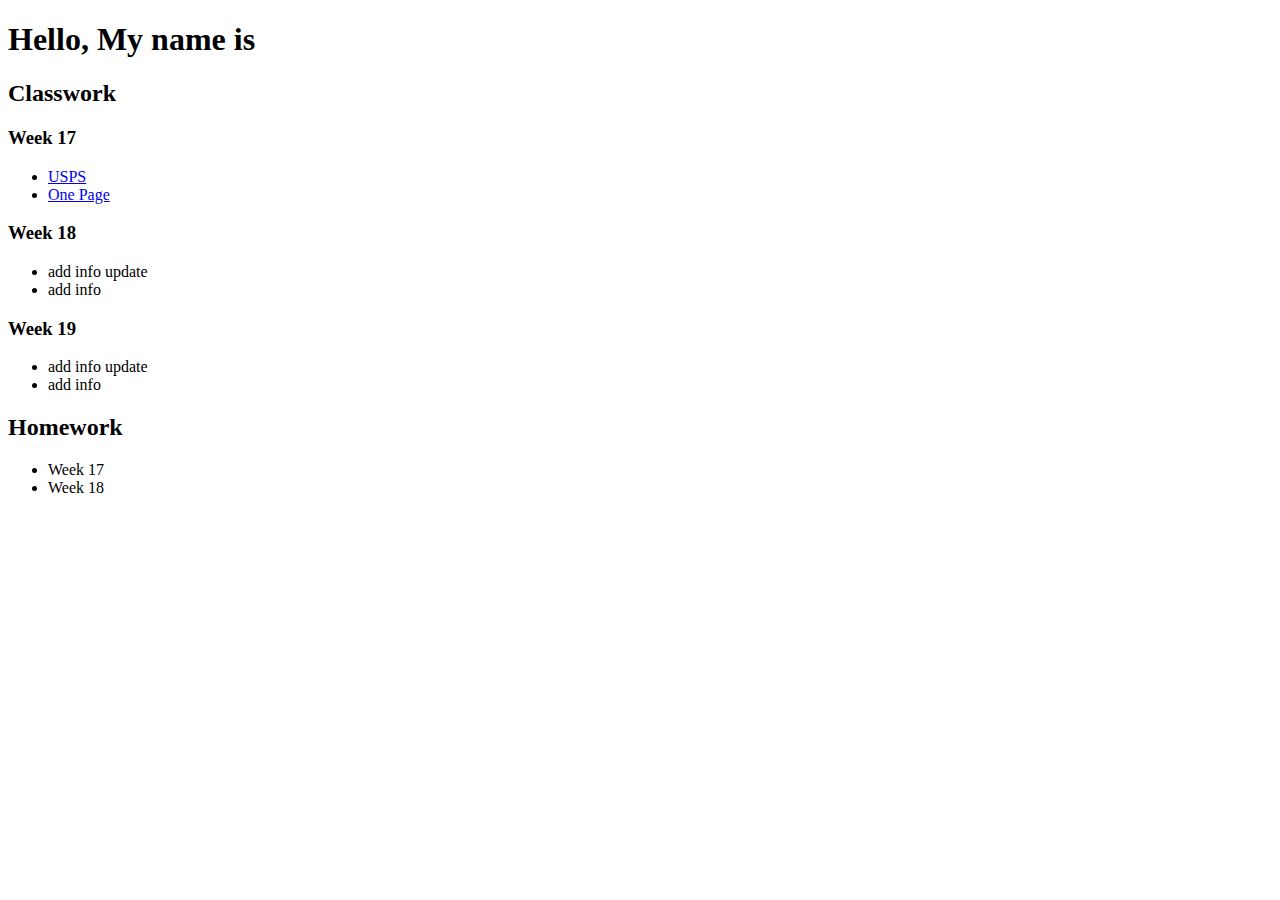
<file: index.html>
<!DOCTYPE html>
<html lang="en">
	<head>
		<meta charset="UTF-8" />
		<meta name="viewport" content="width=device-width, initial-scale=1.0" />
		<title>Document</title>
	</head>
	<body>
		<h1>Hello, My name is</h1>
		<div>
			<h2>Classwork</h2>
			<h3>Week 17</h3>
			<ul>
				<li><a href="week-17/usps/index.html">USPS</a></li>
				<li><a href="week-17/one-page-website/index.html">One Page </a></li>
			</ul>
			<h3>Week 18</h3>
			<ul>
				<li>add info update</li>
				<li>add info</li>
			</ul>
			<h3>Week 19</h3>
			<ul>
				<li>add info update</li>
				<li>add info</li>
			</ul>
			<h2>Homework</h2>
			<ul>
				<li>Week 17</li>
				<li>Week 18</li>
			</ul>
		</div>
		<div>
			<h2></h2>
		</div>
	</body>
</html>
</file>
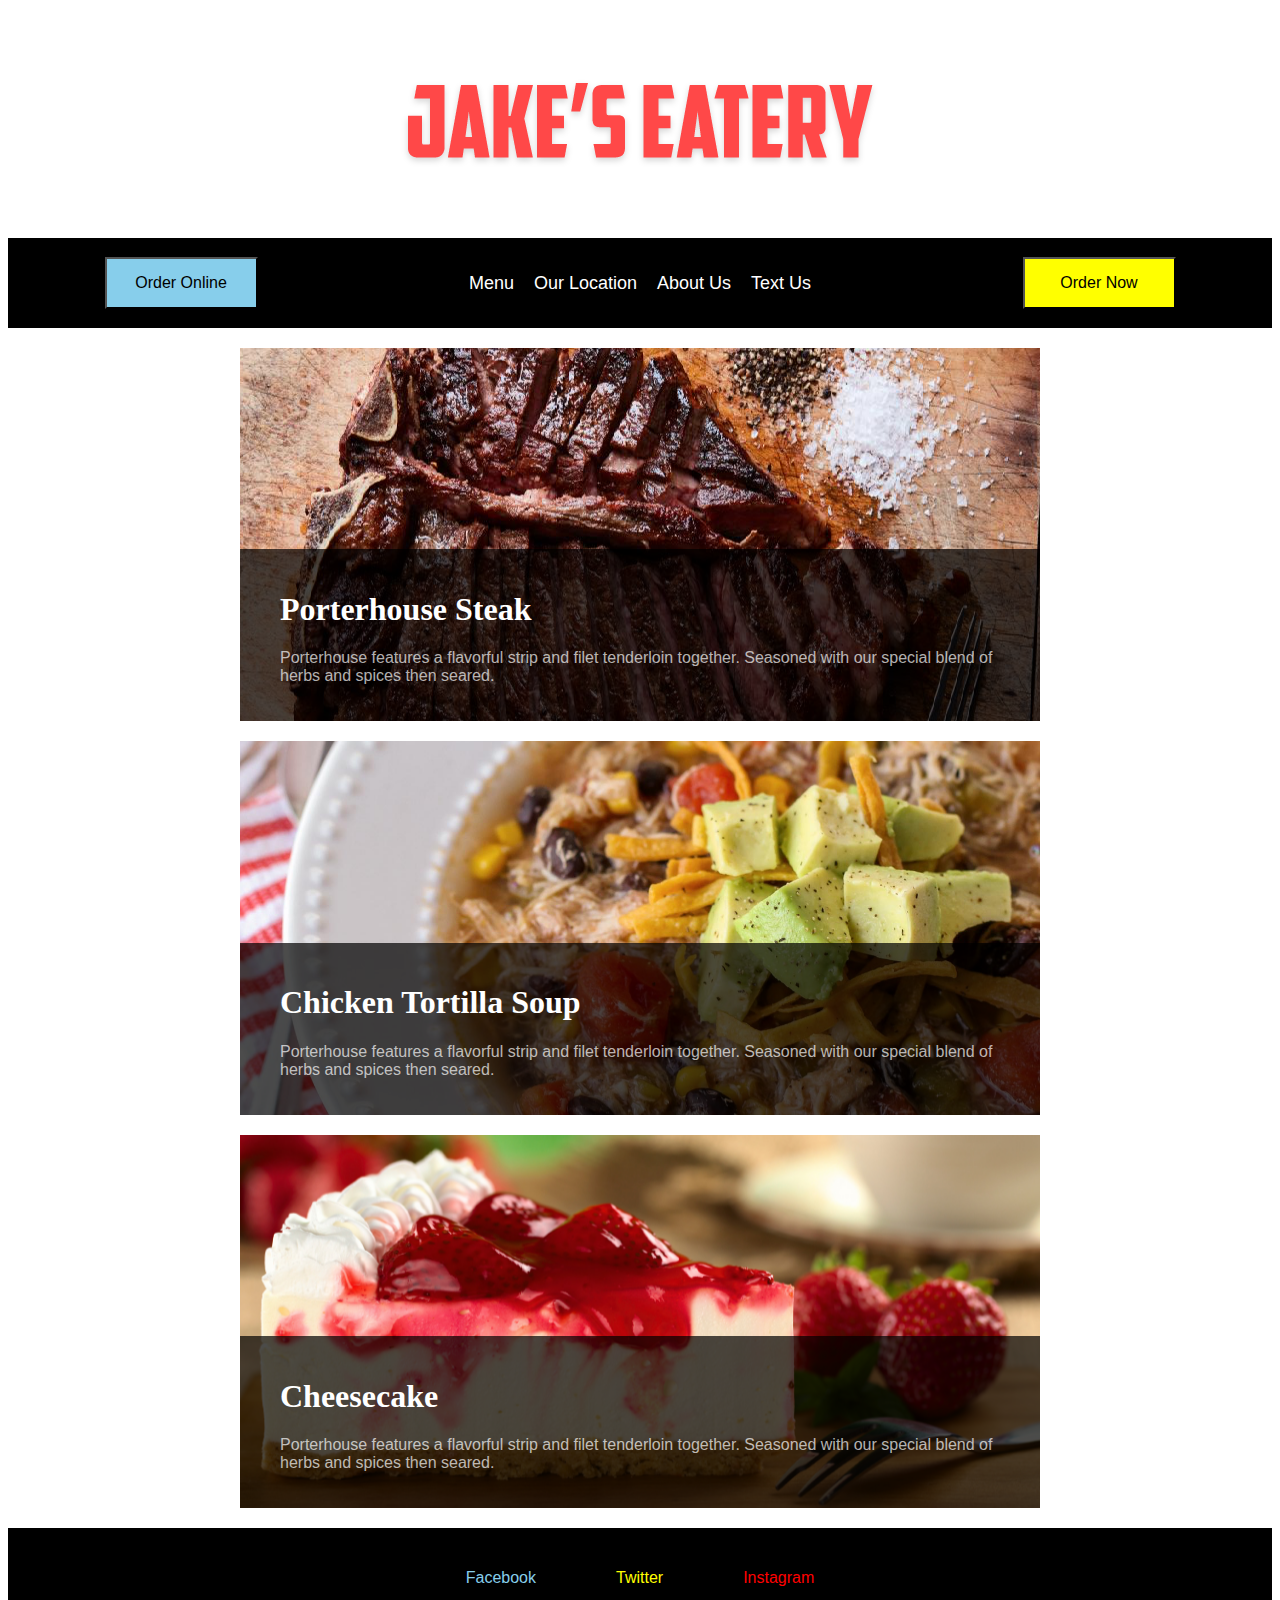
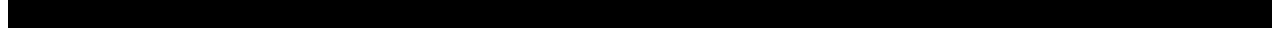
<file: wk-18/03_Jakes_Eatery/index.html>
<!DOCTYPE HTML>
    <head>
        <title>Jake's Eatery</title>
        <link rel="stylesheet" type="text/css" href="css/style.css">
    </head>
    <body>
      <!-- Nav HTML -->
       <div class="logo"></div>
       <div class="nav">
           <div class="left">
                <button>Order Online</button>
           </div>
           <div class="center">
                <a href="#">Menu</a>
                <a href="#">Our Location</a>
                <a href="#">About Us</a>
                <a href="#">Text Us</a>
           </div>
           <div class="right">
                <button>Order Now</button>
           </div>
       </div>
       <!-- Column Layout -->
       <div class="column">
           <div class="meal1">
               <div class="text">
                   <h1>Porterhouse Steak</h1>
                   <p>Porterhouse features a flavorful strip and filet tenderloin together. Seasoned with our special blend of herbs and spices then seared.</p>
               </div>
           </div>
           <div class="meal2">
                <div class="text">
                        <h1>Chicken Tortilla Soup</h1>
                        <p>Porterhouse features a flavorful strip and filet tenderloin together. Seasoned with our special blend of herbs and spices then seared.</p>
                    </div>
           </div>
           <div class="meal3">
                <div class="text">
                        <h1>Cheesecake</h1>
                        <p>Porterhouse features a flavorful strip and filet tenderloin together. Seasoned with our special blend of herbs and spices then seared.</p>
                    </div>
           </div>
       </div>
       <!-- Footer HTML -->
       <div class="footer">
            <a href="#" class="fb">Facebook</a>
            <a href="#" class="tw">Twitter</a>
            <a href="#" class="ig">Instagram</a>
        </div>
    </body>
</html>
</file>
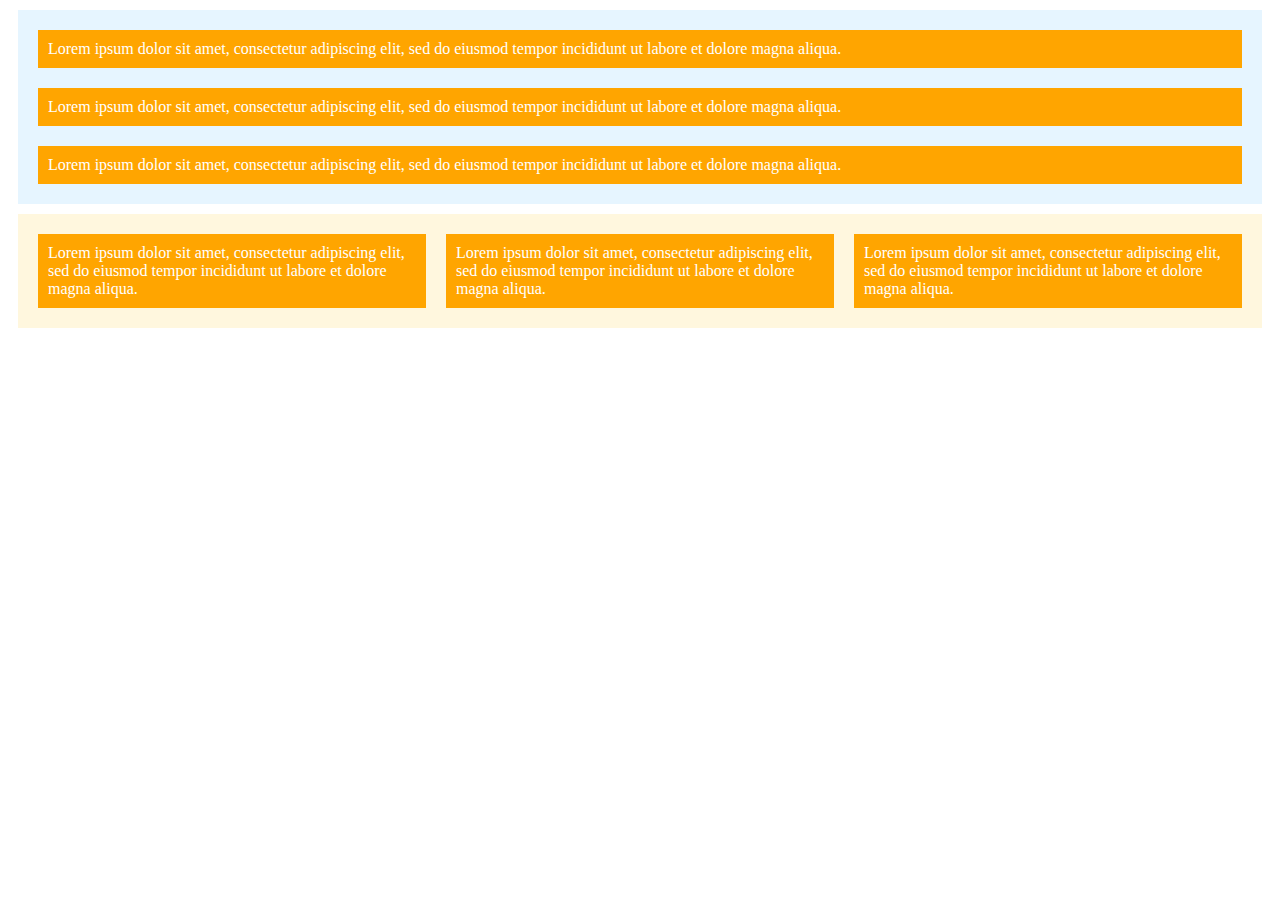
<file: wk-18/01_Your_First_Flex_Layout/solved/index.html>
<!DOCTYPE html>
<html>
<head>
  <link href="css/index.css" type="text/css" rel="stylesheet">
</head>
<body>
  <div id="column" class="flex">
    <div class="flex_item">
      Lorem ipsum dolor sit amet, consectetur adipiscing elit, sed do eiusmod tempor incididunt ut labore et dolore magna aliqua.
    </div>
    <div class="flex_item">
      Lorem ipsum dolor sit amet, consectetur adipiscing elit, sed do eiusmod tempor incididunt ut labore et dolore magna aliqua.
    </div>
    <div class="flex_item">
      Lorem ipsum dolor sit amet, consectetur adipiscing elit, sed do eiusmod tempor incididunt ut labore et dolore magna aliqua.
    </div>
  </div>
  <div id="row" class="flex">
    <div class="flex_item">
      Lorem ipsum dolor sit amet, consectetur adipiscing elit, sed do eiusmod tempor incididunt ut labore et dolore magna aliqua.
    </div>
    <div class="flex_item">
      Lorem ipsum dolor sit amet, consectetur adipiscing elit, sed do eiusmod tempor incididunt ut labore et dolore magna aliqua.
    </div>
    <div class="flex_item">
      Lorem ipsum dolor sit amet, consectetur adipiscing elit, sed do eiusmod tempor incididunt ut labore et dolore magna aliqua.
    </div>
  </div>

</body>
</html>
</file>
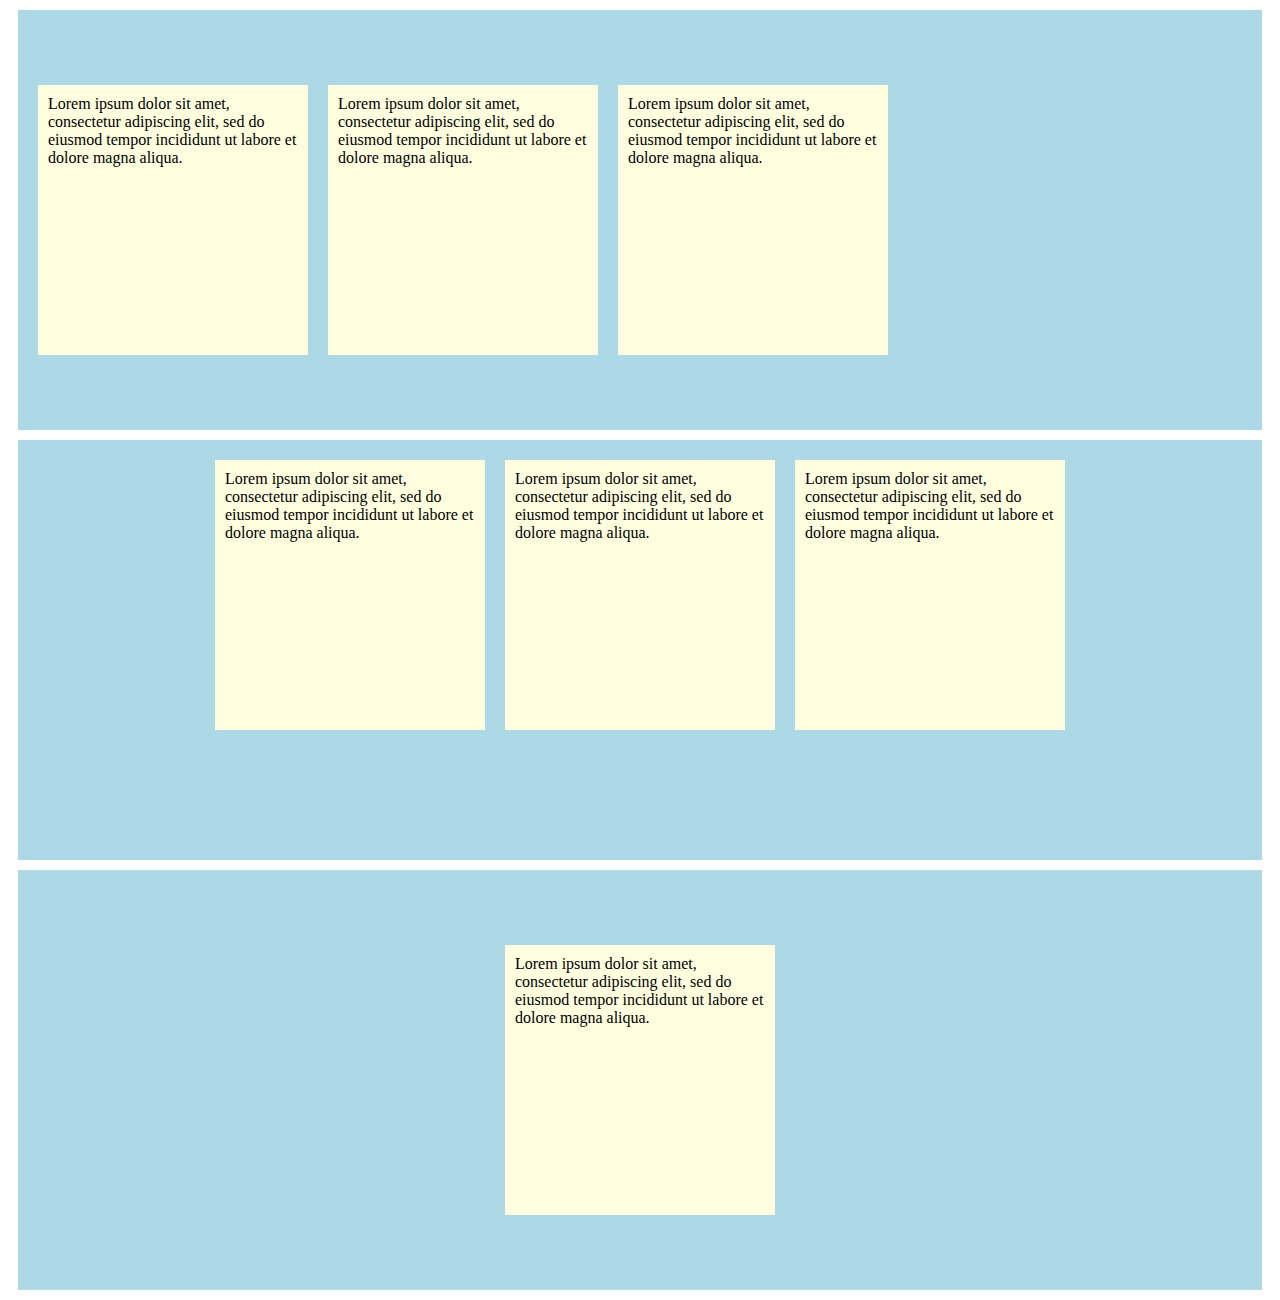
<file: wk-18/02_Sizing_With_Flex_Items/solved/index.html>
<!DOCTYPE html>
<html>
<head>
  <link href="css/index.css" type="text/css" rel="stylesheet">
</head>
<body>
  <section class="alignItems flexContainer">
    <div class="flexItem">
      Lorem ipsum dolor sit amet, consectetur adipiscing elit, sed do eiusmod tempor incididunt ut labore et dolore magna aliqua.
    </div>
    <div class="flexItem">
      Lorem ipsum dolor sit amet, consectetur adipiscing elit, sed do eiusmod tempor incididunt ut labore et dolore magna aliqua.
    </div>
    <div class="flexItem">
      Lorem ipsum dolor sit amet, consectetur adipiscing elit, sed do eiusmod tempor incididunt ut labore et dolore magna aliqua.
    </div>
  </section>
  <section class="justifyContent flexContainer">
    <div class="flexItem">
      Lorem ipsum dolor sit amet, consectetur adipiscing elit, sed do eiusmod tempor incididunt ut labore et dolore magna aliqua.
    </div>
    <div class="flexItem">
      Lorem ipsum dolor sit amet, consectetur adipiscing elit, sed do eiusmod tempor incididunt ut labore et dolore magna aliqua.
    </div>
    <div class="flexItem">
      Lorem ipsum dolor sit amet, consectetur adipiscing elit, sed do eiusmod tempor incididunt ut labore et dolore magna aliqua.
    </div>
  </section>
    <section class="perfectlyCentered flexContainer">
      <div class="flexItem">
        Lorem ipsum dolor sit amet, consectetur adipiscing elit, sed do eiusmod tempor incididunt ut labore et dolore magna aliqua.
    </section>
  </div>
</body>
</html>
</file>
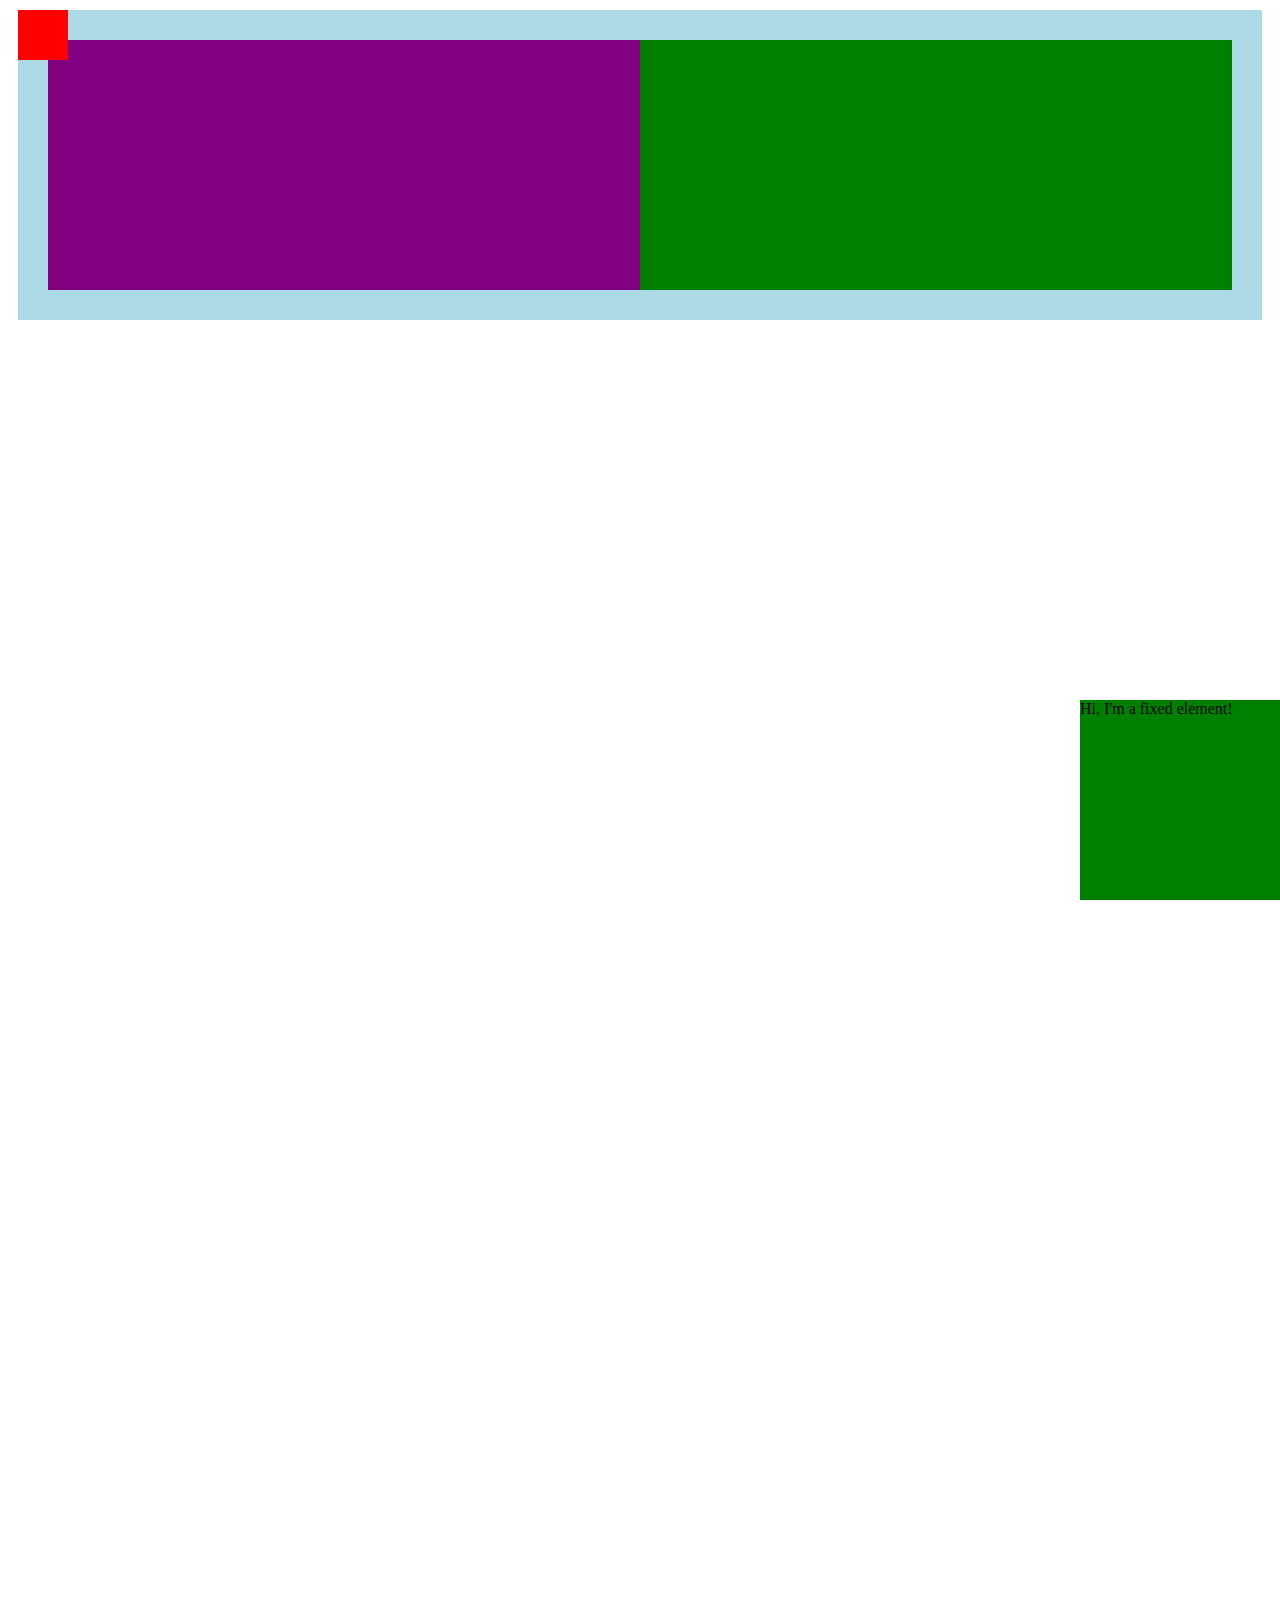
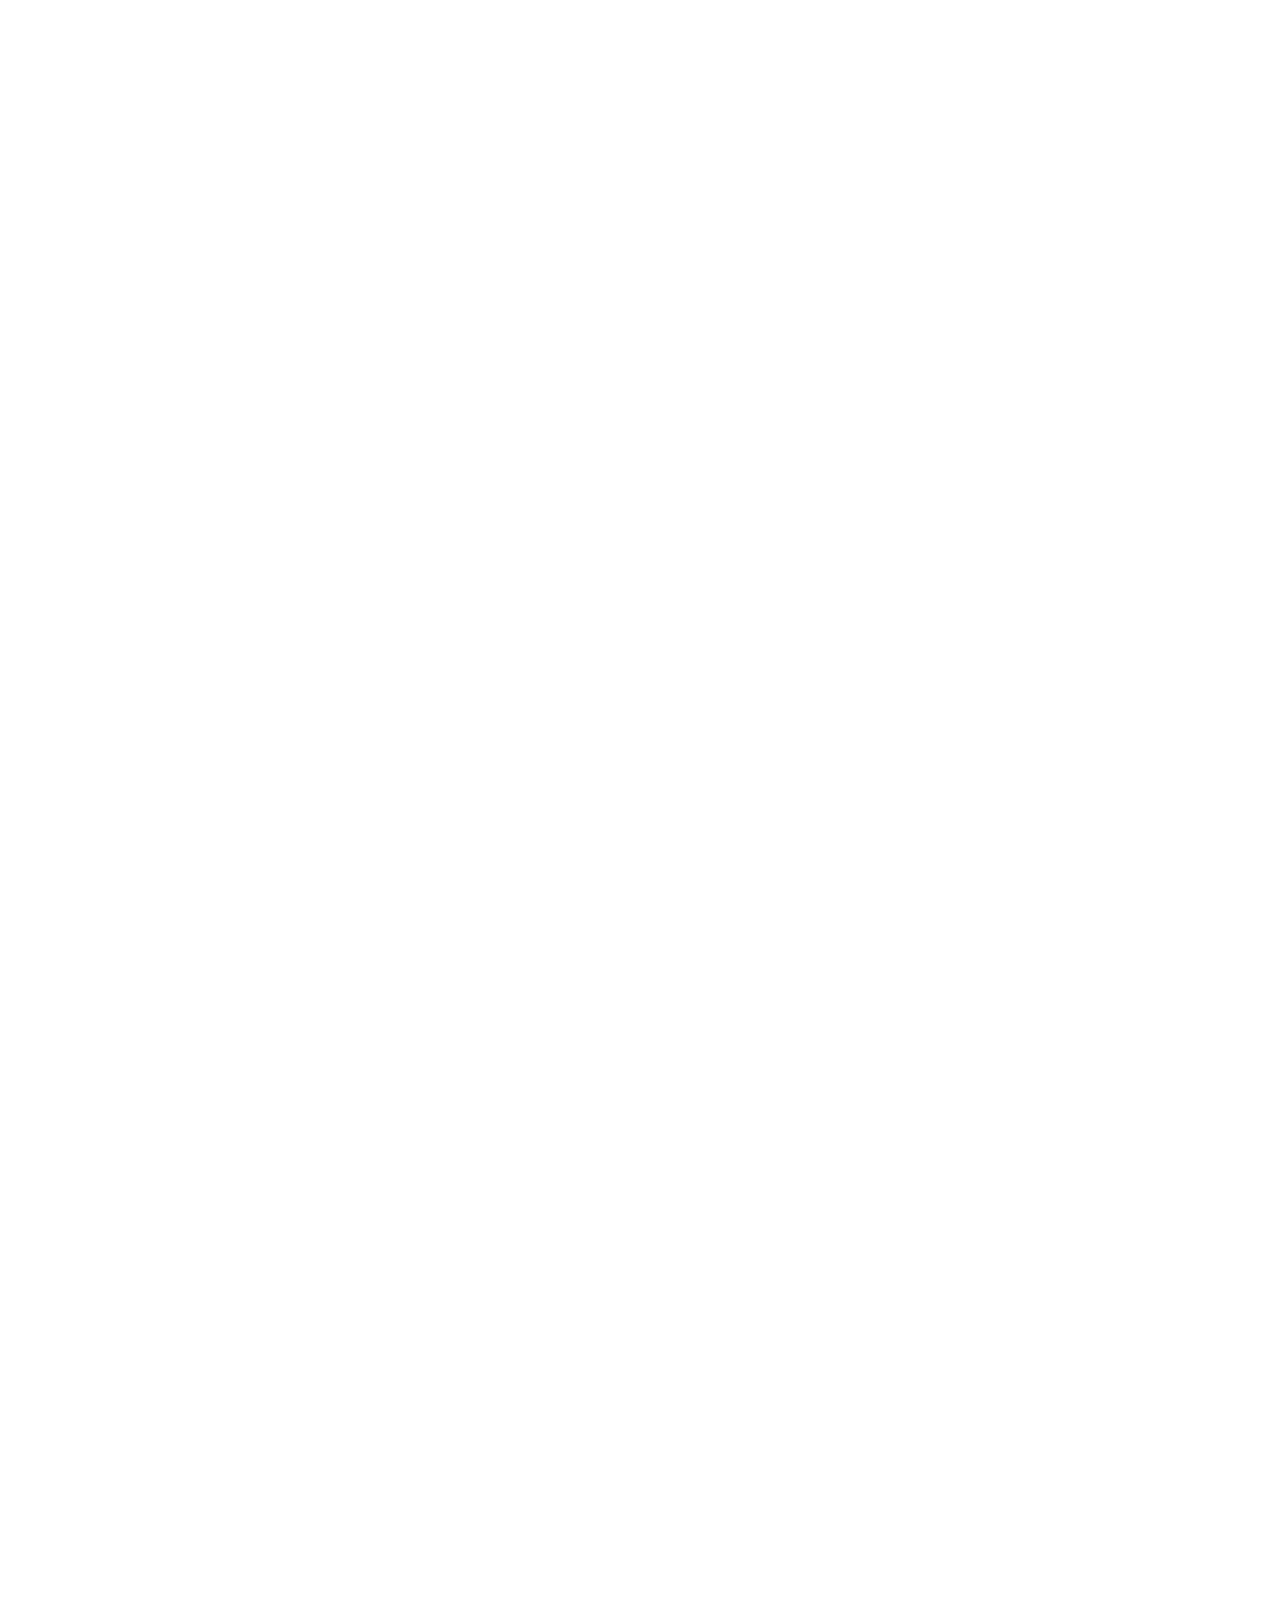
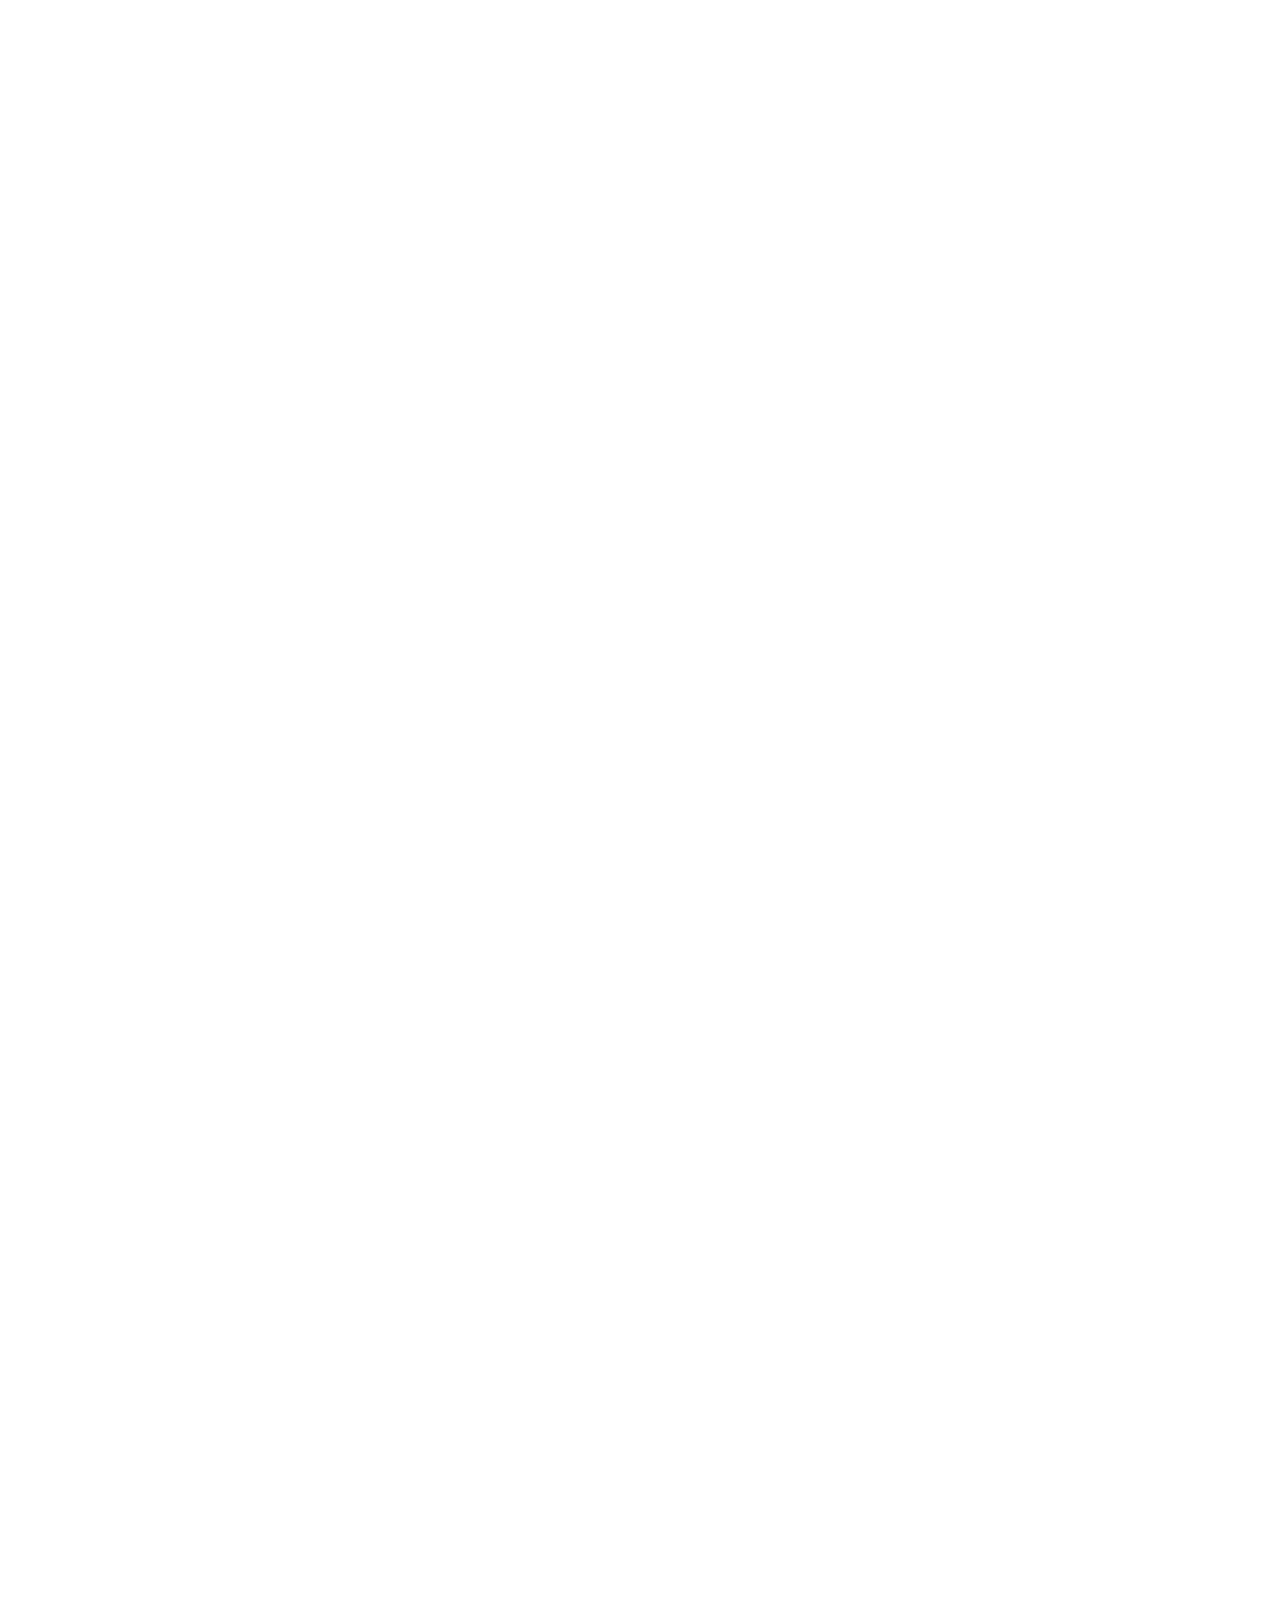
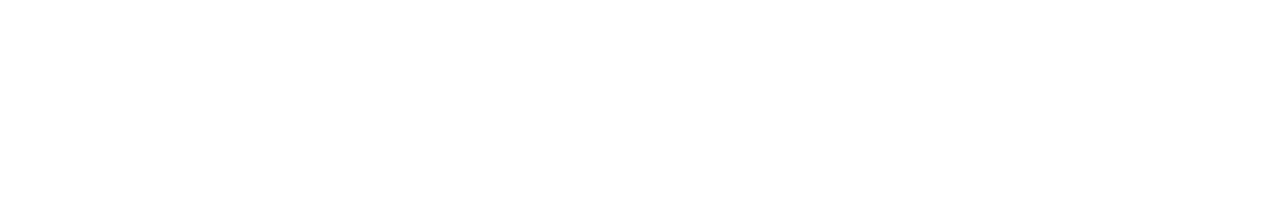
<file: wk-17/17-3/02_Positioning_Relative_Absolute/solved/index.html>
<!DOCTYPE html>
<html>
<head>
  <link href="css/index.css" type="text/css" rel="stylesheet">
</head>
<body>
  <section class="relative">
    <div class="left">
      <div class="absolute">
      </div>
    </div>
    <div class="right">
    </div>
  </section>

<div class="fixed">
  Hi, I'm a fixed element!
</div>
</body>
</html>
</file>
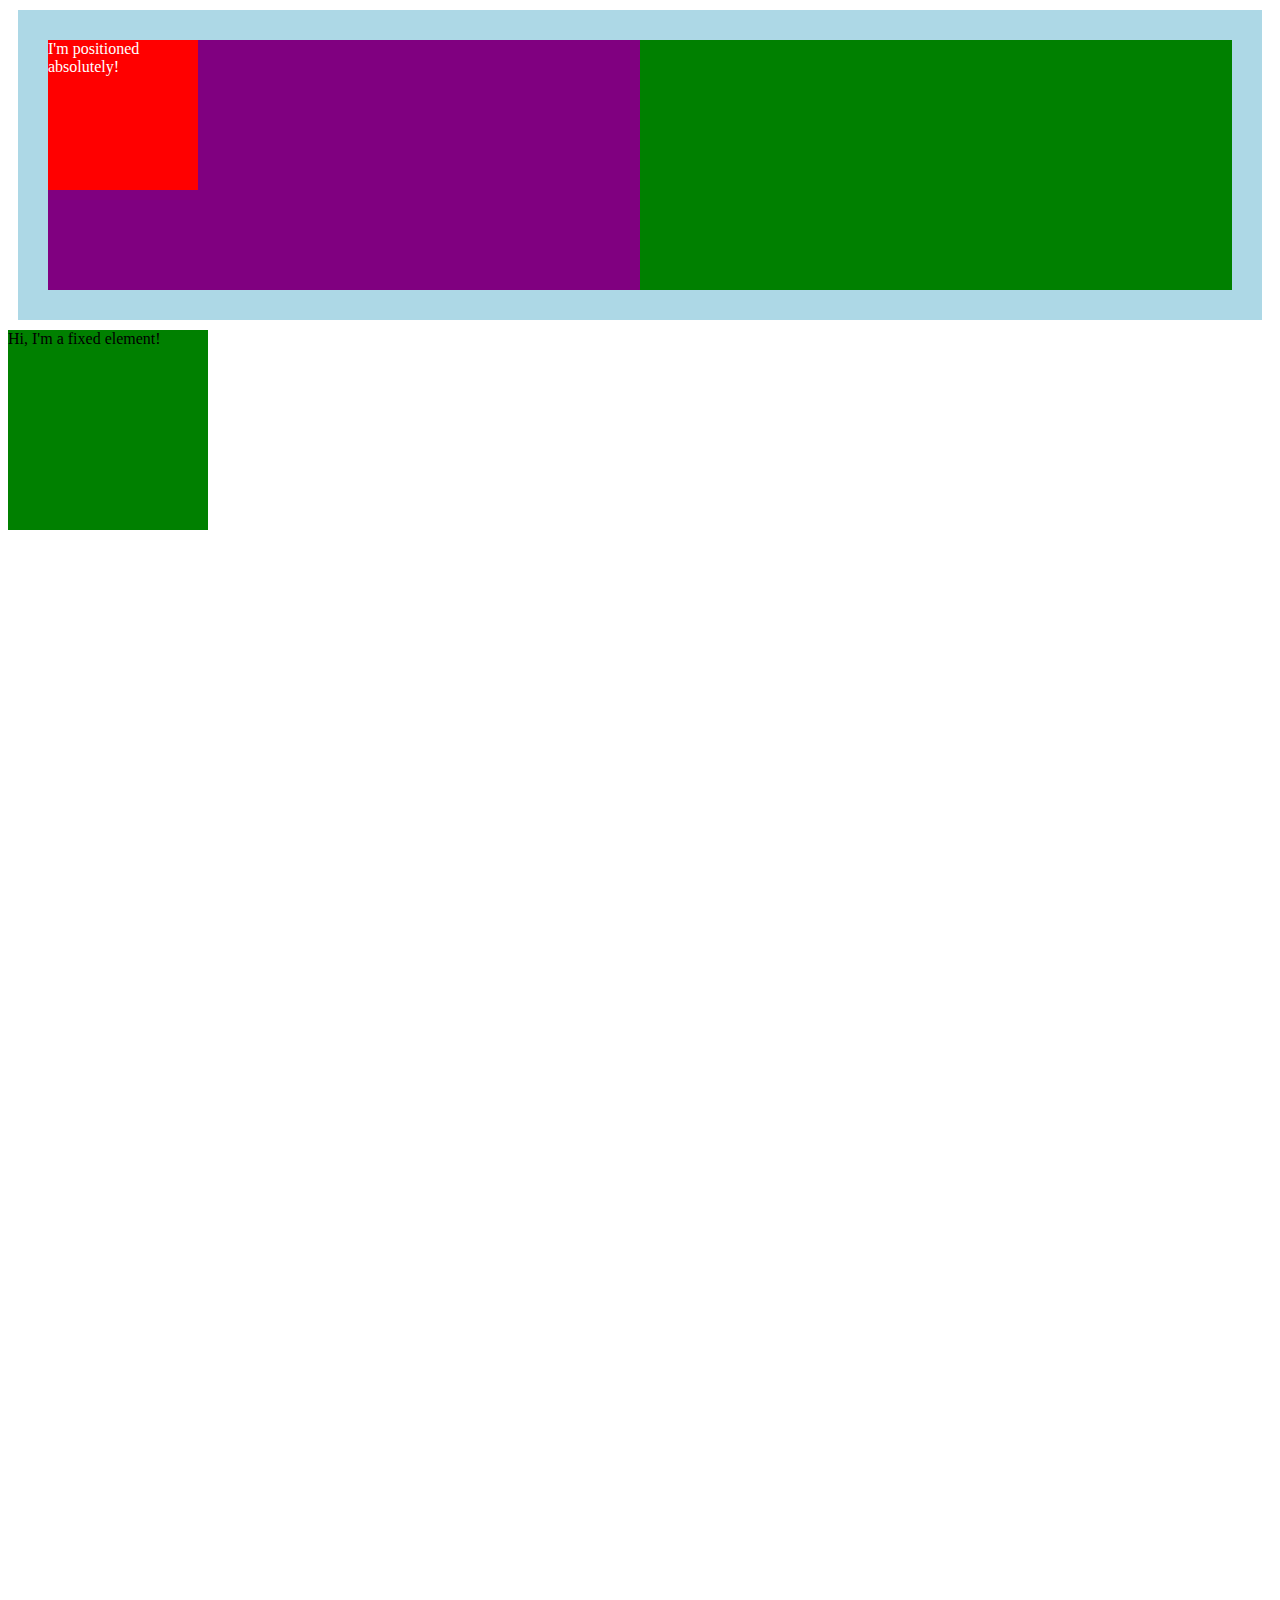
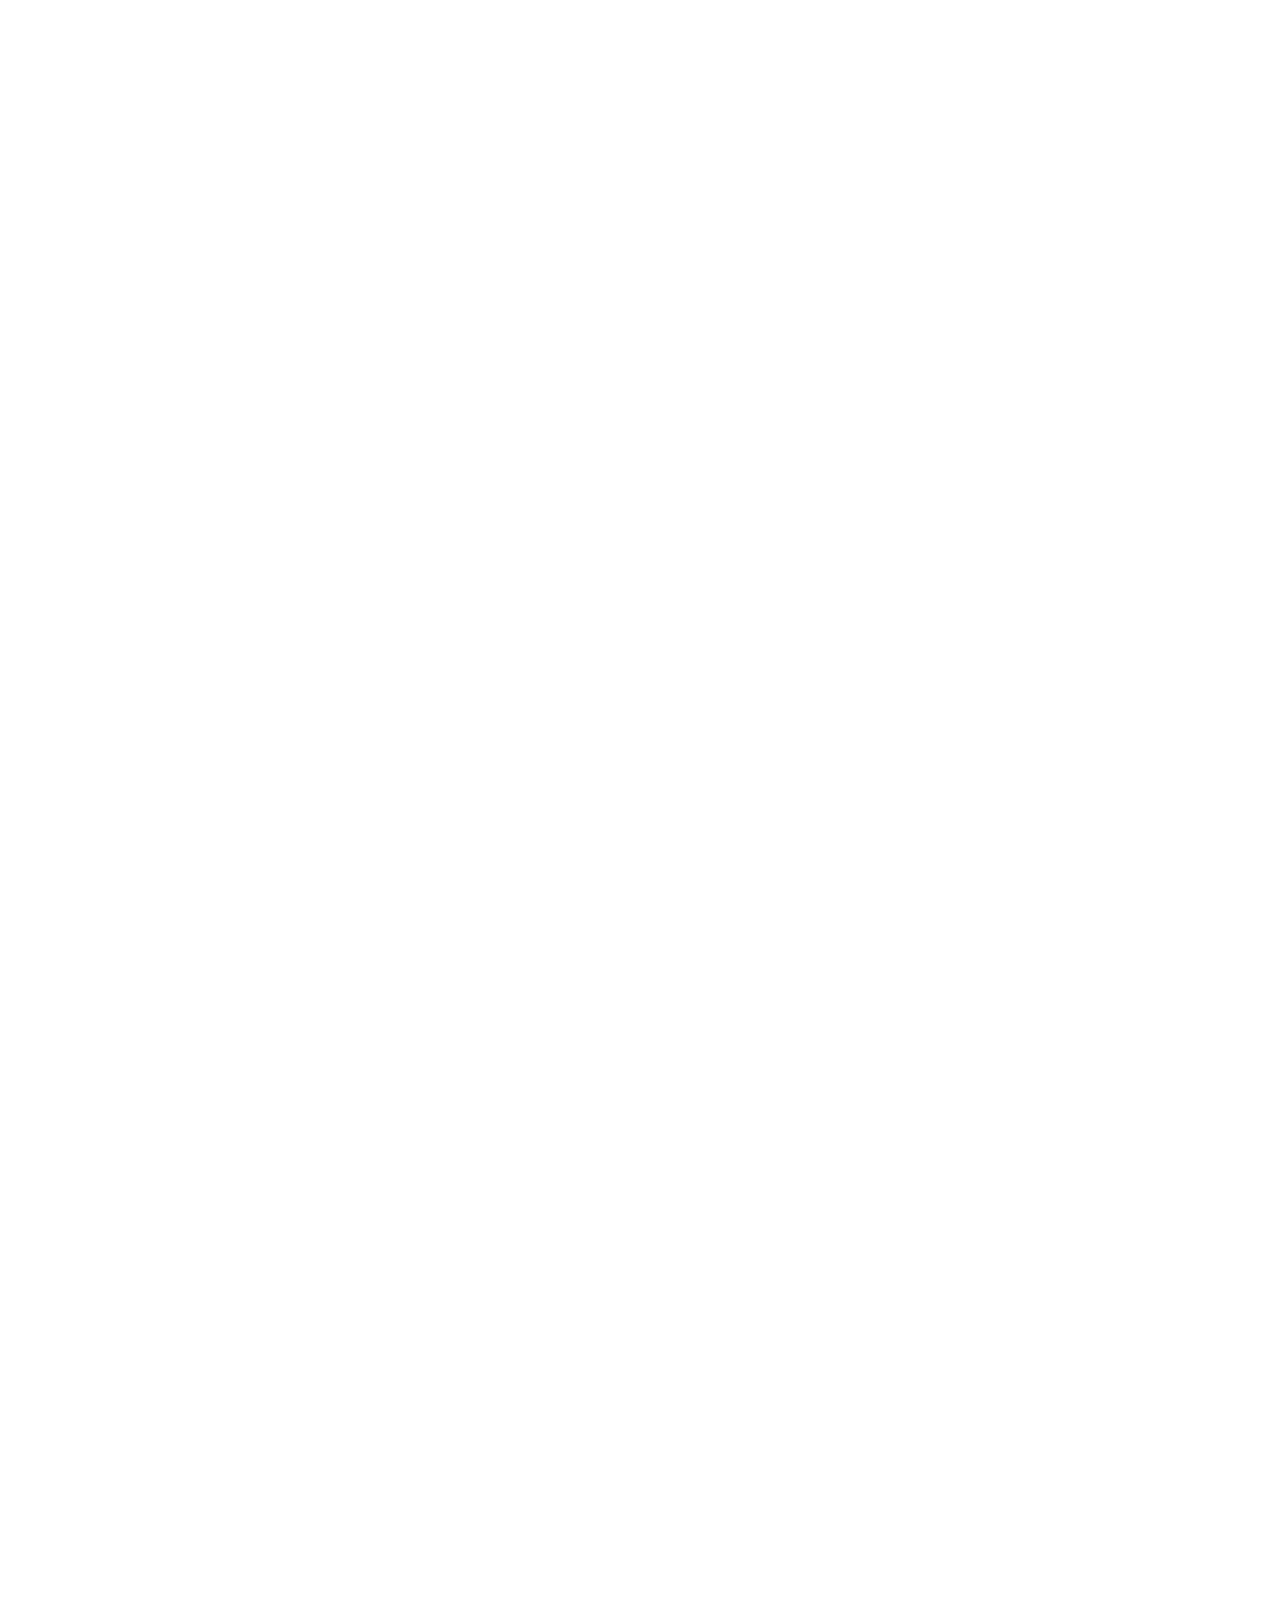
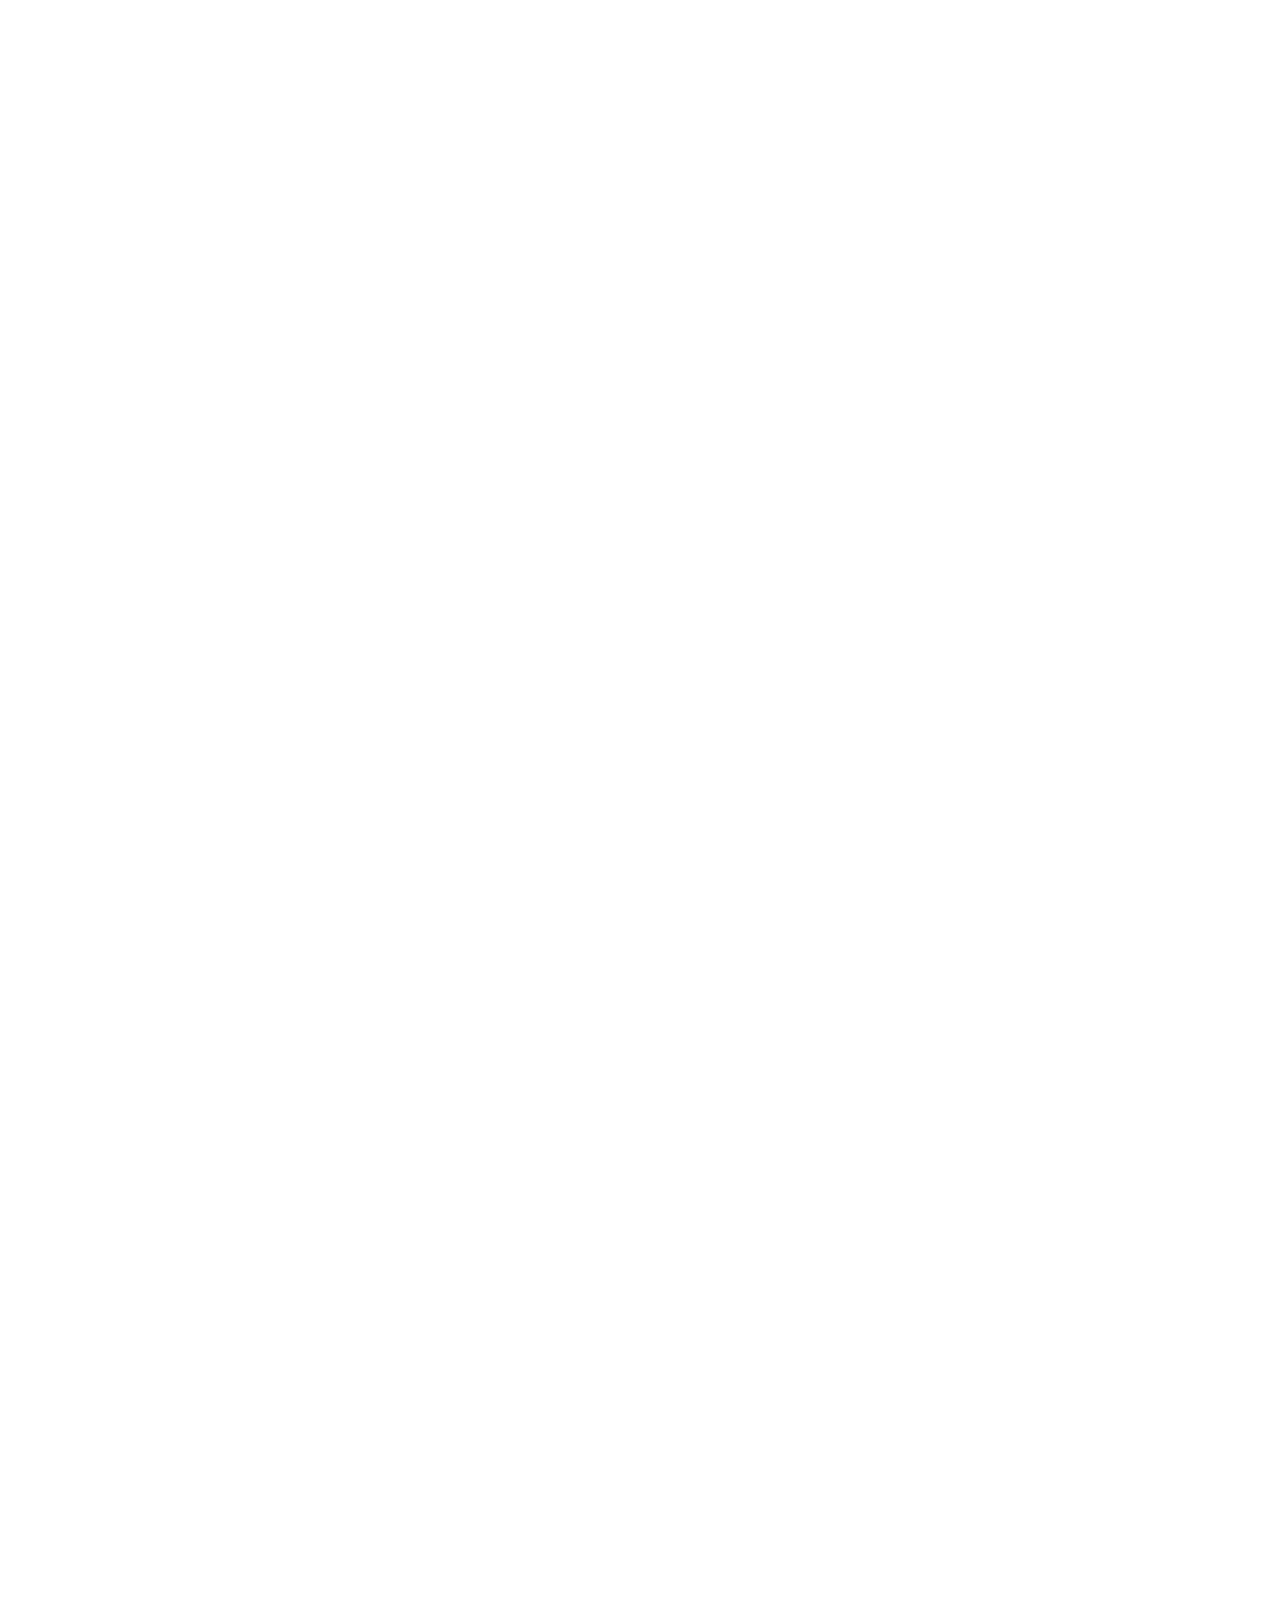
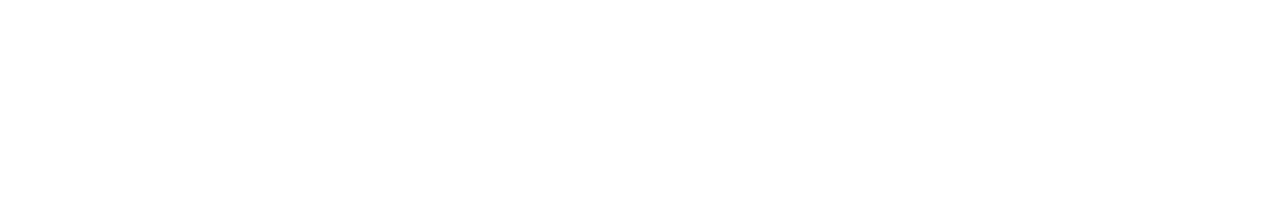
<file: wk-17/17-3/02_Positioning_Relative_Absolute/unsolved/index.html>
<!DOCTYPE html>
<html>
<head>
  <link href="css/index.css" type="text/css" rel="stylesheet">
</head>
<body>
  <section class="relative">
    <div class="left">
      <div class="absolute">
        I'm positioned absolutely!
      </div>
    </div>
    <div class="right">
    </div>
  </section>

<div class="fixed">
  Hi, I'm a fixed element!
</div>
</body>
</html>
</file>
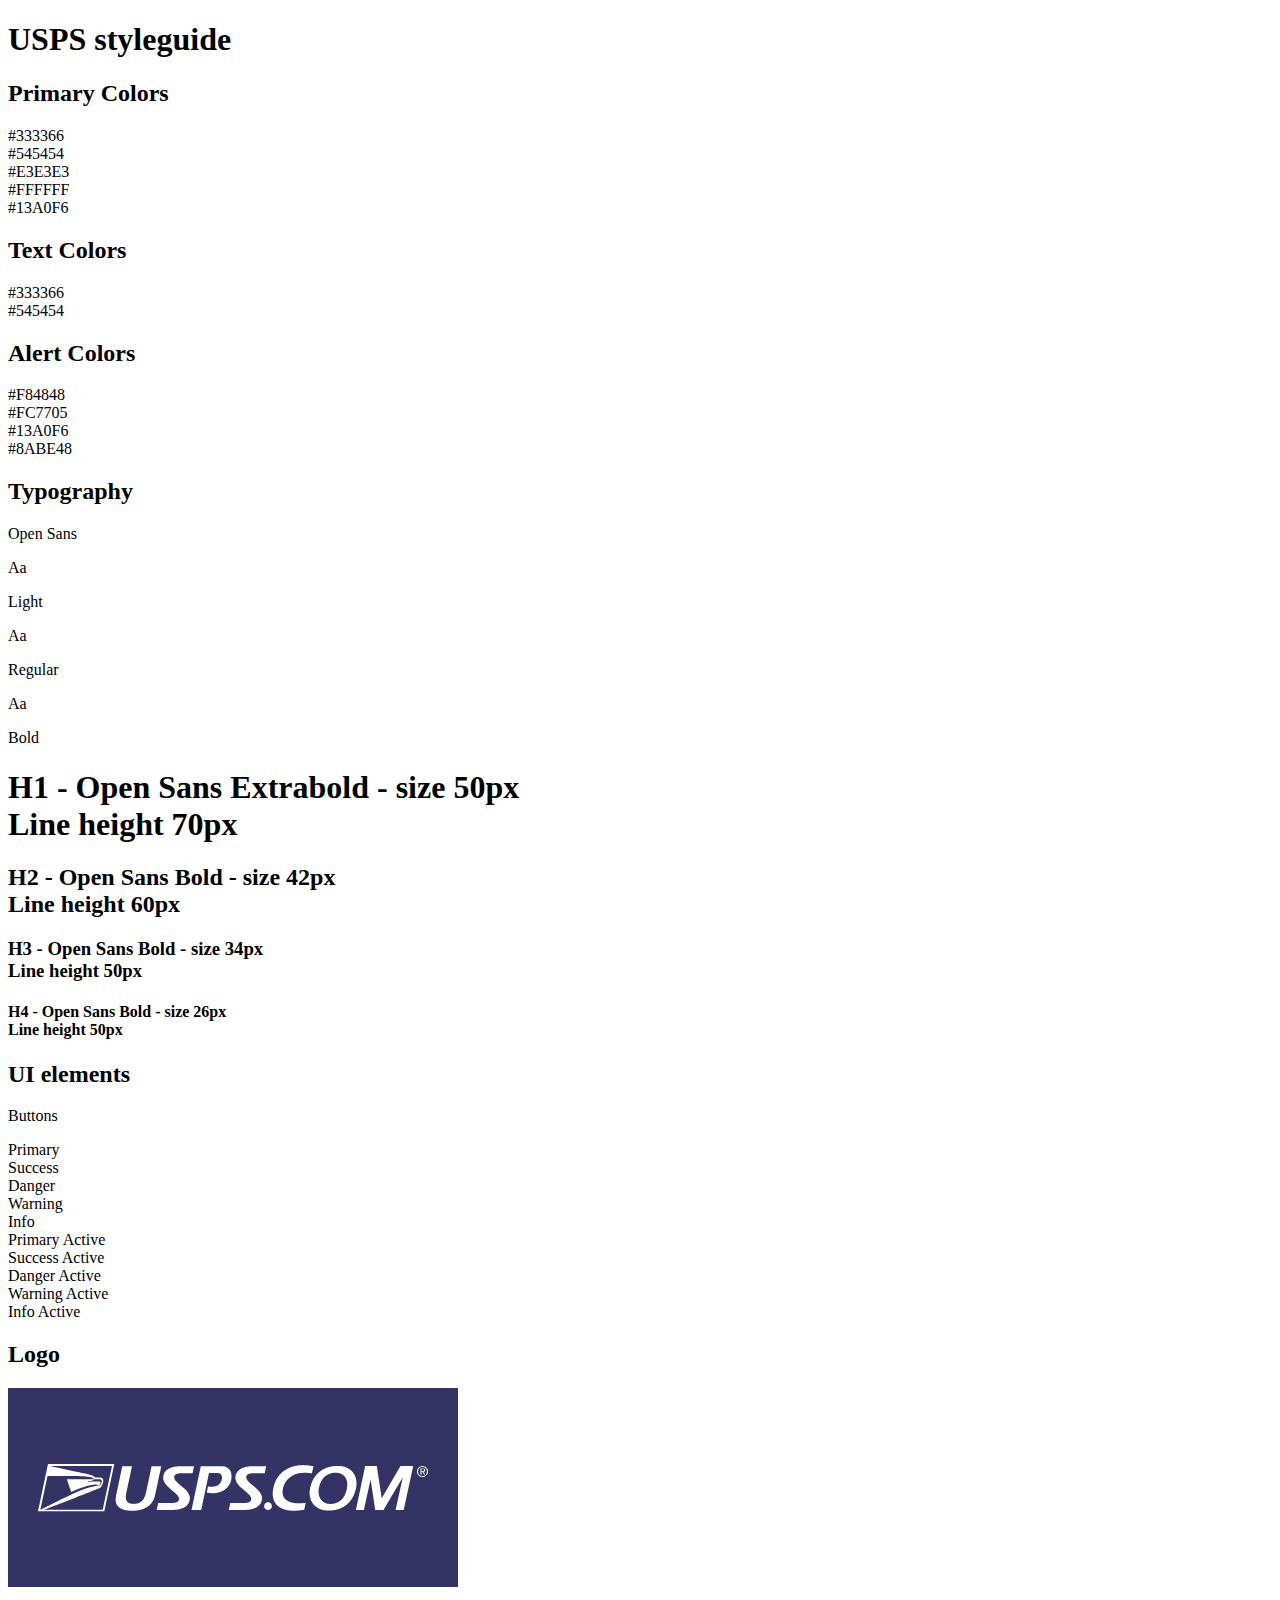
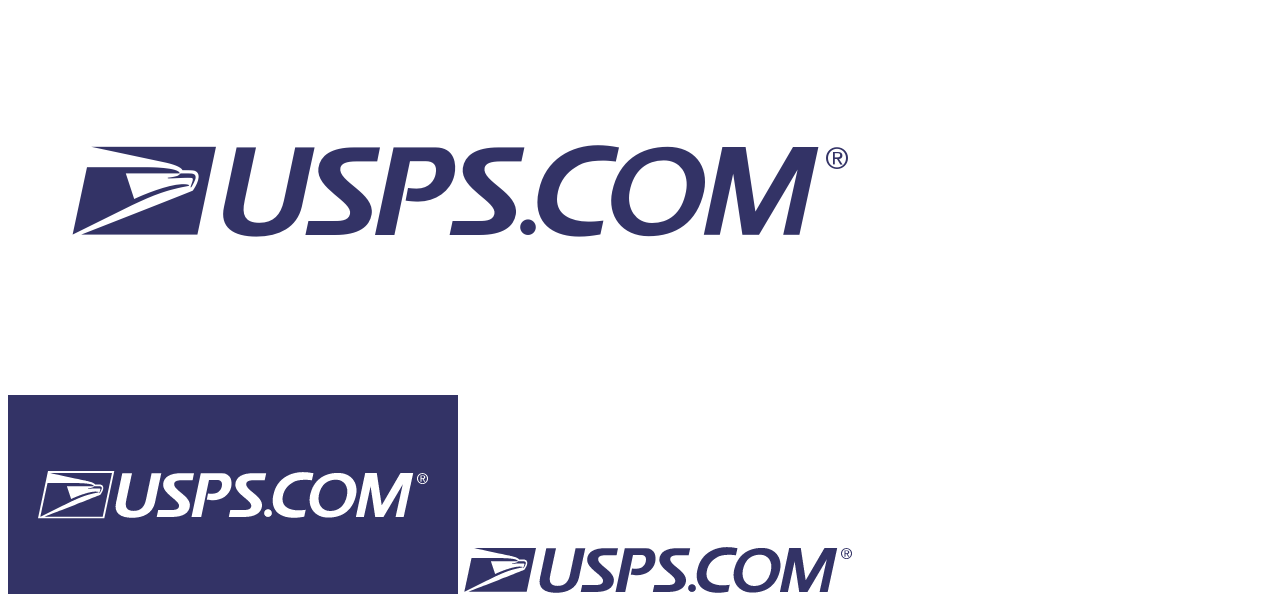
<file: wk-17/usps/01_Containers_Structure/solved/index.html>
<!DOCTYPE html>
<html>
<head>
  <title>USPS Style Guide</title>
  <link href="css/style.css" rel="stylesheet" type="text/css">
</head>
<body>
<section class="header"></section>
<section class="colorPalette">
  <h1 id="pageTopic">USPS styleguide</h1>
  <h2 class="sectionHead">Primary Colors</h2>
  <div class="colorContainer">
    <div class="swatch darkBlue"></div>
    <div class="hexCode">#333366</div>
  </div>
  <div class="colorContainer">
    <div class="swatch darkGrey"></div>
    <div class="hexCode">#545454</div>
  </div>
  <div class="colorContainer">
    <div class="swatch lightGrey"></div>
    <div class="hexCode">#E3E3E3</div>
  </div>
  <div class="colorContainer">
    <div class="swatch white"></div>
    <div class="hexCode">#FFFFFF</div>
  </div>
  <div class="colorContainer">
    <div class="swatch lightBlue"></div>
    <div class="hexCode">#13A0F6</div>
  </div>

  <h2 class="sectionHead">Text Colors</h2>
  <div class="colorContainer">
    <div class="swatch darkBlue"></div>
    <div class="hexCode">#333366</div>
  </div>
  <div class="colorContainer">
    <div class="swatch darkGrey"></div>
    <div class="hexCode">#545454</div>
  </div>

  <h2 class="sectionHead">Alert Colors</h2>
  <div class="colorContainer">
    <div class="swatch red"></div>
    <div class="hexCode">#F84848</div>
  </div>
  <div class="colorContainer">
    <div class="swatch orange"></div>
    <div class="hexCode">#FC7705</div>
  </div>
  <div class="colorContainer">
    <div class="swatch lightBlue"></div>
    <div class="hexCode">#13A0F6</div>
  </div>
  <div class="colorContainer">
    <div class="swatch lightGreen"></div>
    <div class="hexCode">#8ABE48</div>
  </div>
</section>
<section class="typography">
  <h2 class="sectionHead">Typography</h2>
  <p>Open Sans</p>
  <div class="type_container">
  <p class="large light">Aa</p>
  <p>Light</p>
  </div>

  <div class="type_container">
  <p class="large regular">Aa</p>
  <p>Regular</p>
  </div>

  <div class="type_container">
  <p class="large bold">Aa</p>
  <p>Bold</p>
  </div>

  <h1>H1 - Open Sans Extrabold - size 50px <br>Line height 70px</h1>
  <h2>H2 - Open Sans Bold - size 42px <br>Line height 60px</h2>
  <h3>H3 - Open Sans Bold - size 34px <br>Line height 50px</h3>
  <h4>H4 - Open Sans Bold - size 26px <br>Line height 50px</h4>
</section>
<section class="uiElements">
    <h2 class="sectionHead">UI elements</h2>
    <p>Buttons</p>
    <div class="buttonContain">
      <div class="button primary">Primary</div>
      <div class="button success">Success</div>
      <div class="button danger">Danger</div>
      <div class="button warning">Warning</div>
      <div class="button info">Info</div>
    </div>
    <div class="buttonContain">
      <div class="button primaryActive">Primary Active</div>
      <div class="button successActive">Success Active</div>
      <div class="button dangerActive">Danger Active</div>
      <div class="button warningActive">Warning Active</div>
      <div class="button infoActive">Info Active</div>
    </div>
</section>
<section class="imagery">
<h2 class="sectionHead">Logo</h2>
<img src="images/Logo-dark.png">
<img src="images/Logo-light.png">
<img src="images/Logo-dark1.png">
<img src="images/Logo-light-1.png">
</section>
</body>
</html>
</file>
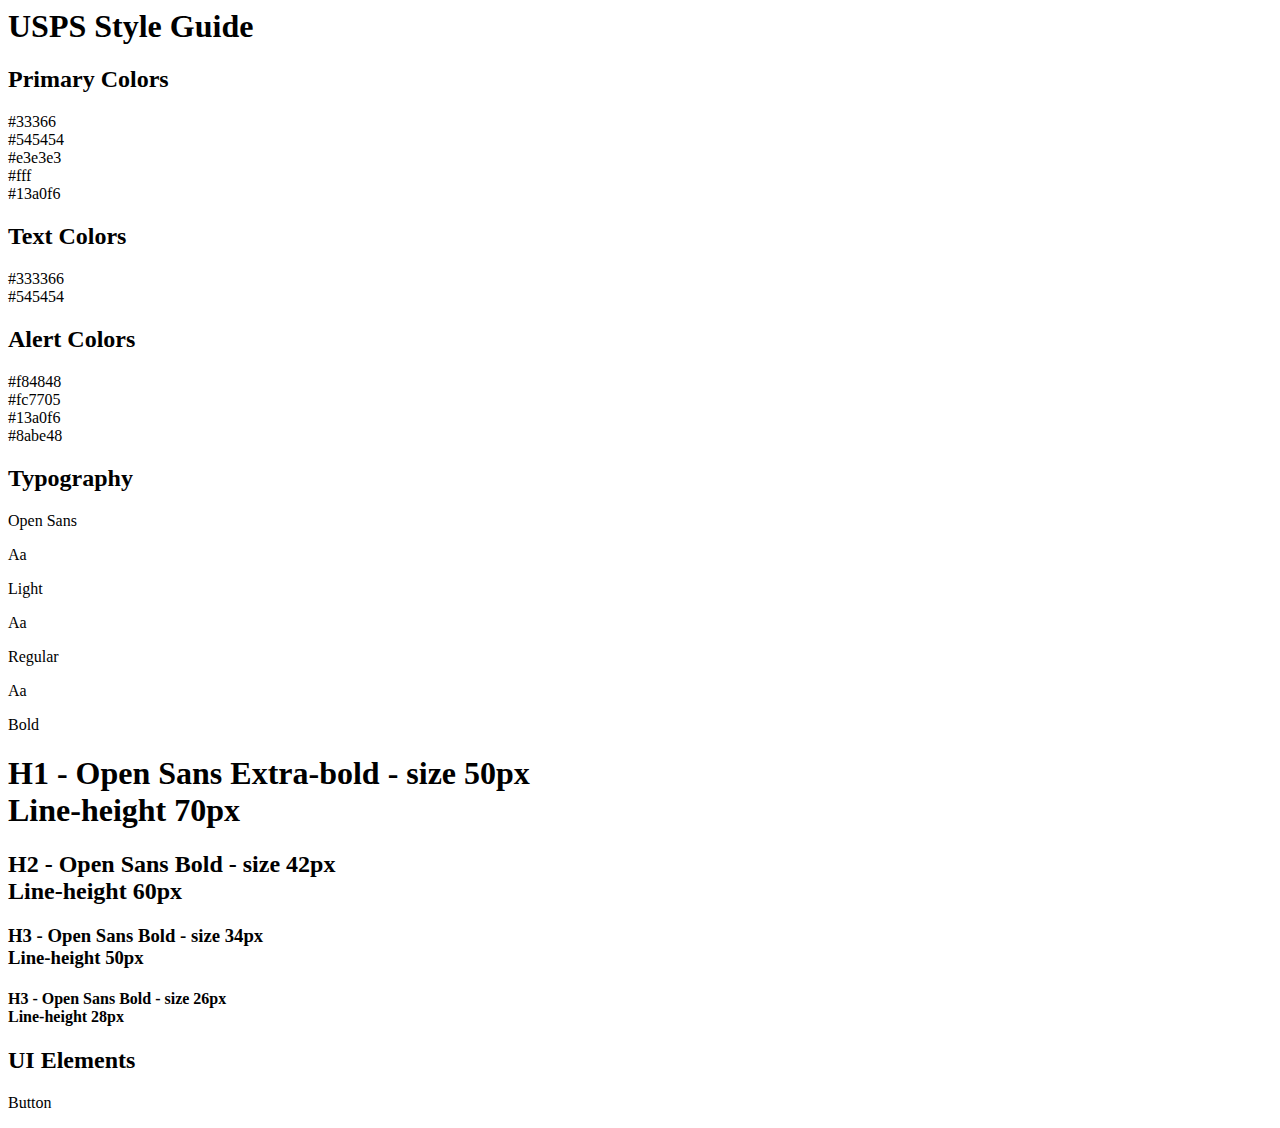
<file: wk-17/usps/01_Containers_Structure/unsolved/index.html>
<html>
	<head>
		<title>USPS Style Guide</title>
		<link href="css/style.css" rel="stylesheet" type="text/css" />
	</head>
	<body>
		<!-- Header section here -->
		<section class="header"></section>

		<!-- Color Palette section -->
		<section class="palette">
			<h1 id="pageTopic">USPS Style Guide</h1>
			<h2 class="sectionHead">Primary Colors</h2>

			<div class="colorContainer">
				<div class="swatch darkBlue"></div>
				<div class="hexCode">#33366</div>
			</div>

			<div class="colorContainer">
				<div class="swatch darkGrey"></div>
				<div class="hexCode">#545454</div>
			</div>

			<div class="colorContainer">
				<div class="swatch lightGrey"></div>
				<div class="hexCode">#e3e3e3</div>
			</div>

			<div class="colorContainer">
				<div class="swatch white"></div>
				<div class="hexCode">#fff</div>
			</div>

			<div class="colorContainer">
				<div class="swatch lightBlue"></div>
				<div class="hexCode">#13a0f6</div>
			</div>

			<h2 class="sectionHead">Text Colors</h2>

			<div class="colorContainer">
				<div class="swatch darkBlue"></div>
				<div class="hexCode">#333366</div>
			</div>

			<div class="colorContainer">
				<div class="swatch darkGrey"></div>
				<div class="hexCode">#545454</div>
			</div>

			<h2 class="sectionHead">Alert Colors</h2>

			<div class="colorContainer">
				<div class="swatch red"></div>
				<div class="hexCode">#f84848</div>
			</div>

			<div class="colorContainer">
				<div class="swatch orange"></div>
				<div class="hexCode">#fc7705</div>
			</div>

			<div class="colorContainer">
				<div class="swatch lightBlue"></div>
				<div class="hexCode">#13a0f6</div>
			</div>

			<div class="colorContainer">
				<div class="swatch lightGreen"></div>
				<div class="hexCode">#8abe48</div>
			</div>
		</section>

		<!-- Typography Section -->
		<section class="typography">
			<h2 class="sectionHead">Typography</h2>

			<p>
				Open Sans
			</p>

			<div class="type_container">
				<p class="large light">Aa</p>
				<p>Light</p>
			</div>

			<div class="type_container">
				<p class="large regular">Aa</p>
				<p>Regular</p>
			</div>

			<div class="type_container">
				<p class="large bold">Aa</p>
				<p>Bold</p>
			</div>

			<h1>
				H1 - Open Sans Extra-bold - size 50px <br />
				Line-height 70px
			</h1>

			<h2>
				H2 - Open Sans Bold - size 42px <br />
				Line-height 60px
			</h2>

			<h3>
				H3 - Open Sans Bold - size 34px <br />
				Line-height 50px
			</h3>

			<h4>
				H3 - Open Sans Bold - size 26px <br />
				Line-height 28px
			</h4>
		</section>

		<!-- UI Elements Section -->
		<section class="ui-elements">
			<h2 class="sectionHead">UI Elements</h2>

			<p>Button</p>

			<div class="buttonContain">
				<div class="button primary"></div>
				<div class="button success"></div>
				<div class="button danger"></div>
				<div class="button warning"></div>
				<div class="button info"></div>
			</div>

			<div class="buttonContain">
				<div class="button primary"></div>
				<div class="button success"></div>
				<div class="button danger"></div>
				<div class="button warning"></div>
				<div class="button info"></div>
			</div>
		</section>
		<!-- Imagery Section -->
		<section class="imagery"></section>
	</body>
</html>
</file>
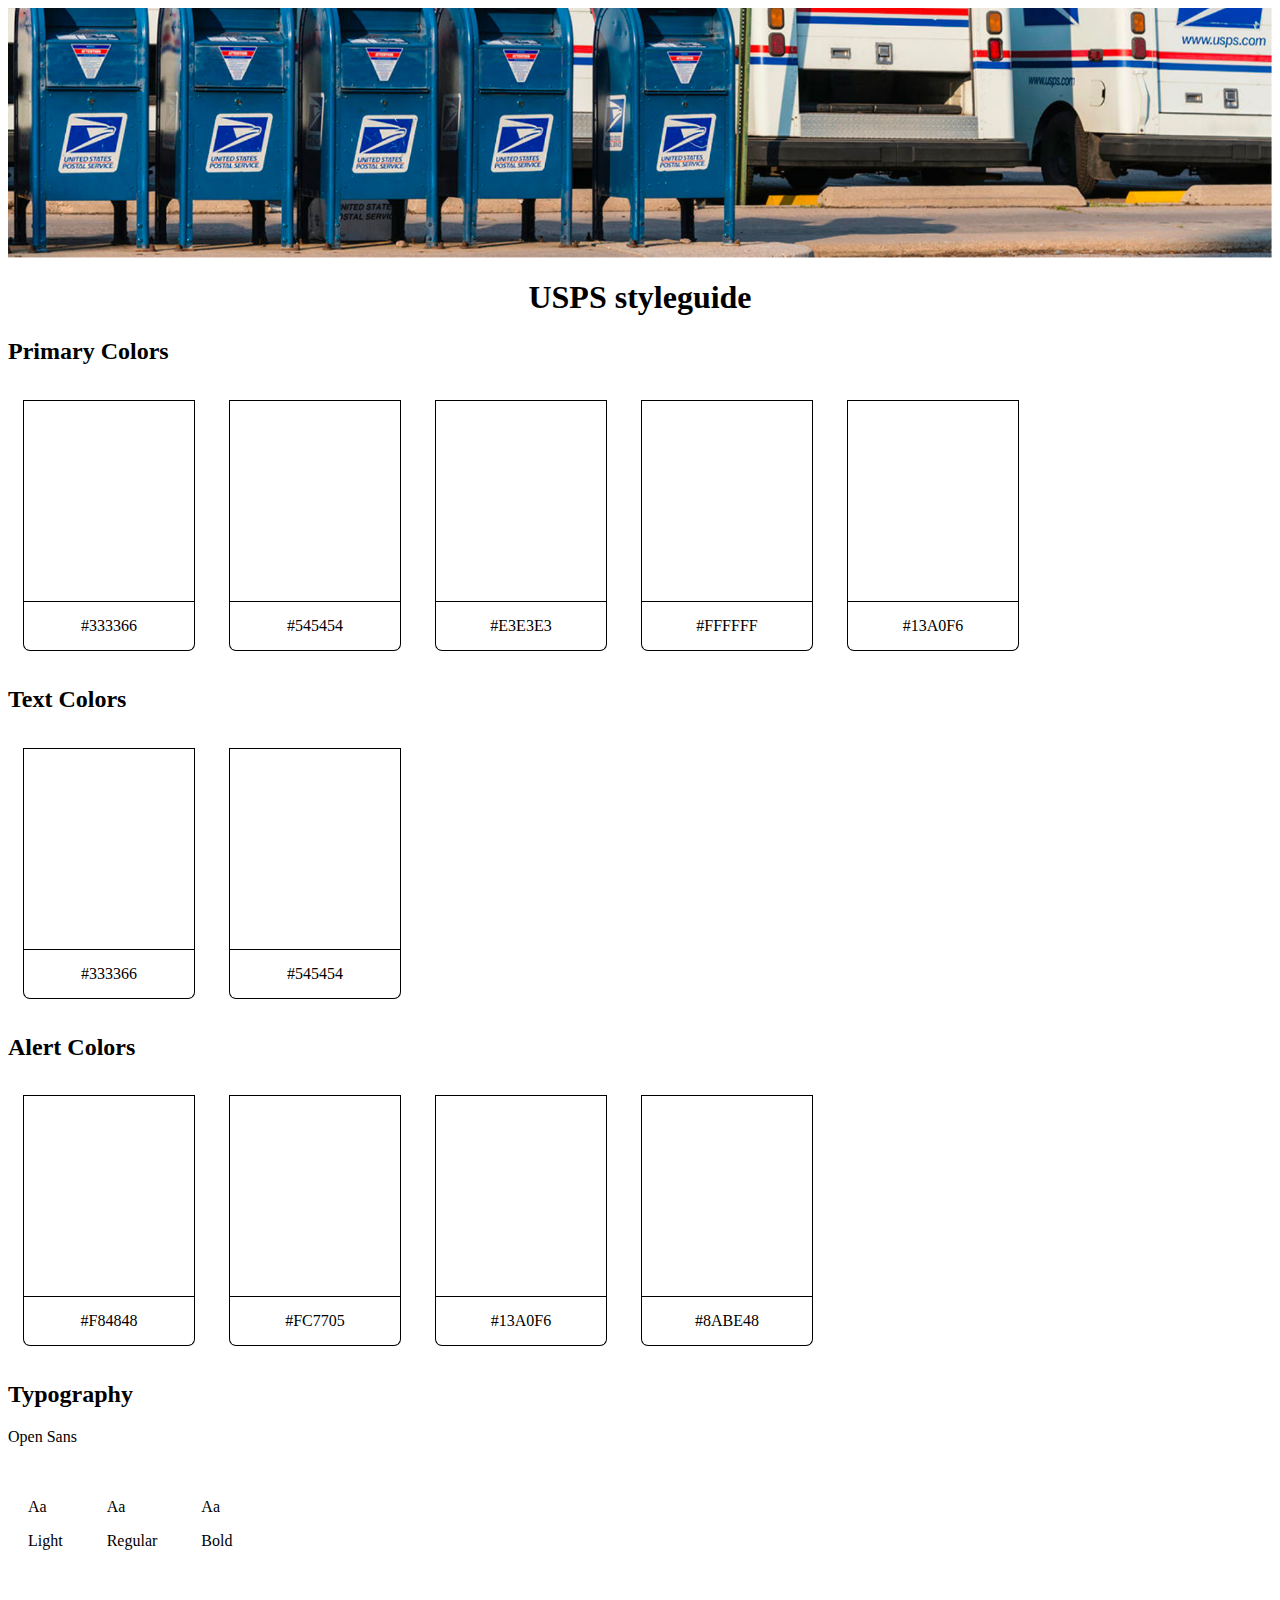
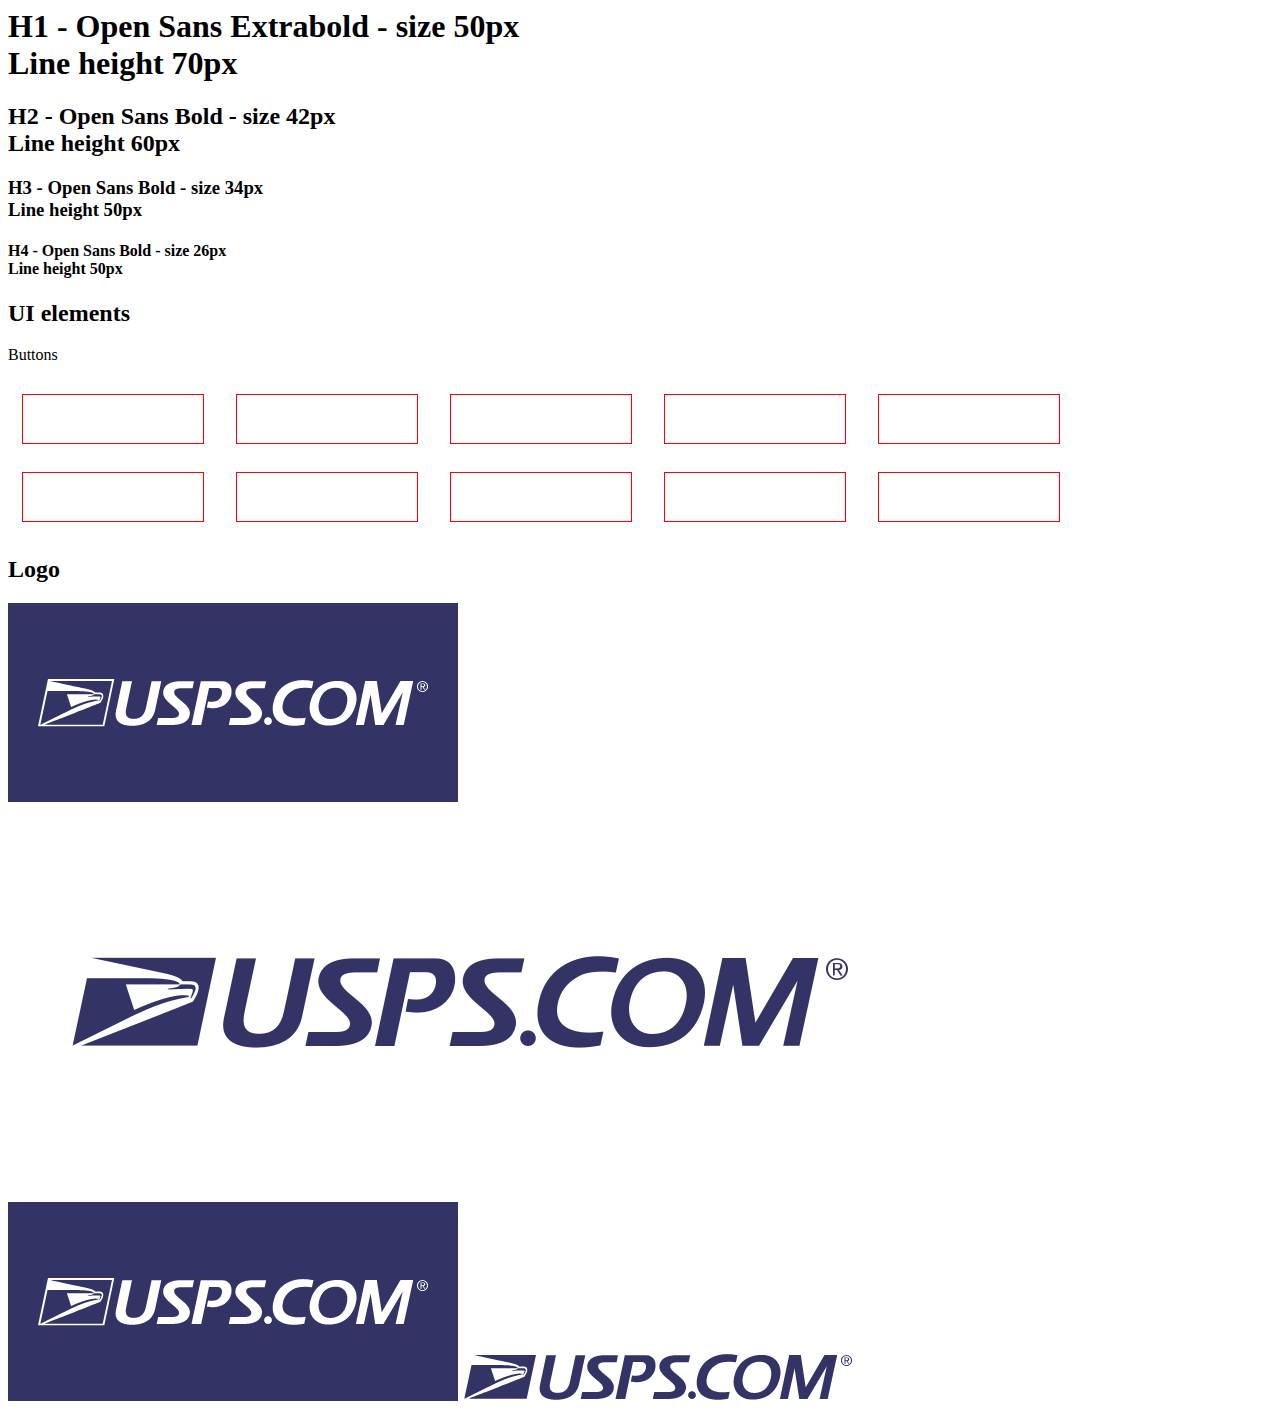
<file: wk-17/usps/02_BoxModel/solved/index.html>
<html>
<head>
  <title>USPS Style Guide</title>
  <link href="css/style.css" rel="stylesheet" type="text/css">
</head>
<body>
<section class="header"></section>
<section class="colorPalette">
  <h1 id="pageTopic">USPS styleguide</h1>
  <h2 class="sectionHead">Primary Colors</h2>
  <div class="colorContainer">
    <div class="swatch darkBlue"></div>
    <div class="hexCode">#333366</div>
  </div>
  <div class="colorContainer">
    <div class="swatch darkGrey"></div>
    <div class="hexCode">#545454</div>
  </div>
  <div class="colorContainer">
    <div class="swatch lightGrey"></div>
    <div class="hexCode">#E3E3E3</div>
  </div>
  <div class="colorContainer">
    <div class="swatch white"></div>
    <div class="hexCode">#FFFFFF</div>
  </div>
  <div class="colorContainer">
    <div class="swatch lightBlue"></div>
    <div class="hexCode">#13A0F6</div>
  </div>

  <h2 class="sectionHead">Text Colors</h2>
  <div class="colorContainer">
    <div class="swatch darkBlue"></div>
    <div class="hexCode">#333366</div>
  </div>
  <div class="colorContainer">
    <div class="swatch darkGrey"></div>
    <div class="hexCode">#545454</div>
  </div>

  <h2 class="sectionHead">Alert Colors</h2>
  <div class="colorContainer">
    <div class="swatch red"></div>
    <div class="hexCode">#F84848</div>
  </div>
  <div class="colorContainer">
    <div class="swatch orange"></div>
    <div class="hexCode">#FC7705</div>
  </div>
  <div class="colorContainer">
    <div class="swatch lightBlue"></div>
    <div class="hexCode">#13A0F6</div>
  </div>
  <div class="colorContainer">
    <div class="swatch lightGreen"></div>
    <div class="hexCode">#8ABE48</div>
  </div>
</section>
<section class="typography">
  <h2 class="sectionHead">Typography</h2>
  <p>Open Sans</p>
  <div class="type_container">
  <p class="large light">Aa</p>
  <p>Light</p>
  </div>

  <div class="type_container">
  <p class="large regular">Aa</p>
  <p>Regular</p>
  </div>

  <div class="type_container">
  <p class="large bold">Aa</p>
  <p>Bold</p>
  </div>

  <h1>H1 - Open Sans Extrabold - size 50px <br>Line height 70px</h1>
  <h2>H2 - Open Sans Bold - size 42px <br>Line height 60px</h2>
  <h3>H3 - Open Sans Bold - size 34px <br>Line height 50px</h3>
  <h4>H4 - Open Sans Bold - size 26px <br>Line height 50px</h4>
</section>
<section class="uiElements">
    <h2 class="sectionHead">UI elements</h2>
    <p>Buttons</p>
    <div class="buttonContain">
      <div class="button primary">Primary</div>
      <div class="button success">Success</div>
      <div class="button danger">Danger</div>
      <div class="button warning">Warning</div>
      <div class="button info">Info</div>
    </div>
    <div class="buttonContain">
      <div class="button primaryActive">Primary Active</div>
      <div class="button successActive">Success Active</div>
      <div class="button dangerActive">Danger Active</div>
      <div class="button warningActive">Warning Active</div>
      <div class="button infoActive">Info Active</div>
    </div>
</section>
<section class="imagery">
<h2 class="sectionHead">Logo</h2>
<img src="images/Logo-dark.png">
<img src="images/Logo-light.png">
<img src="images/Logo-dark1.png">
<img src="images/Logo-light-1.png">
</section>
</body>
</html>
</file>
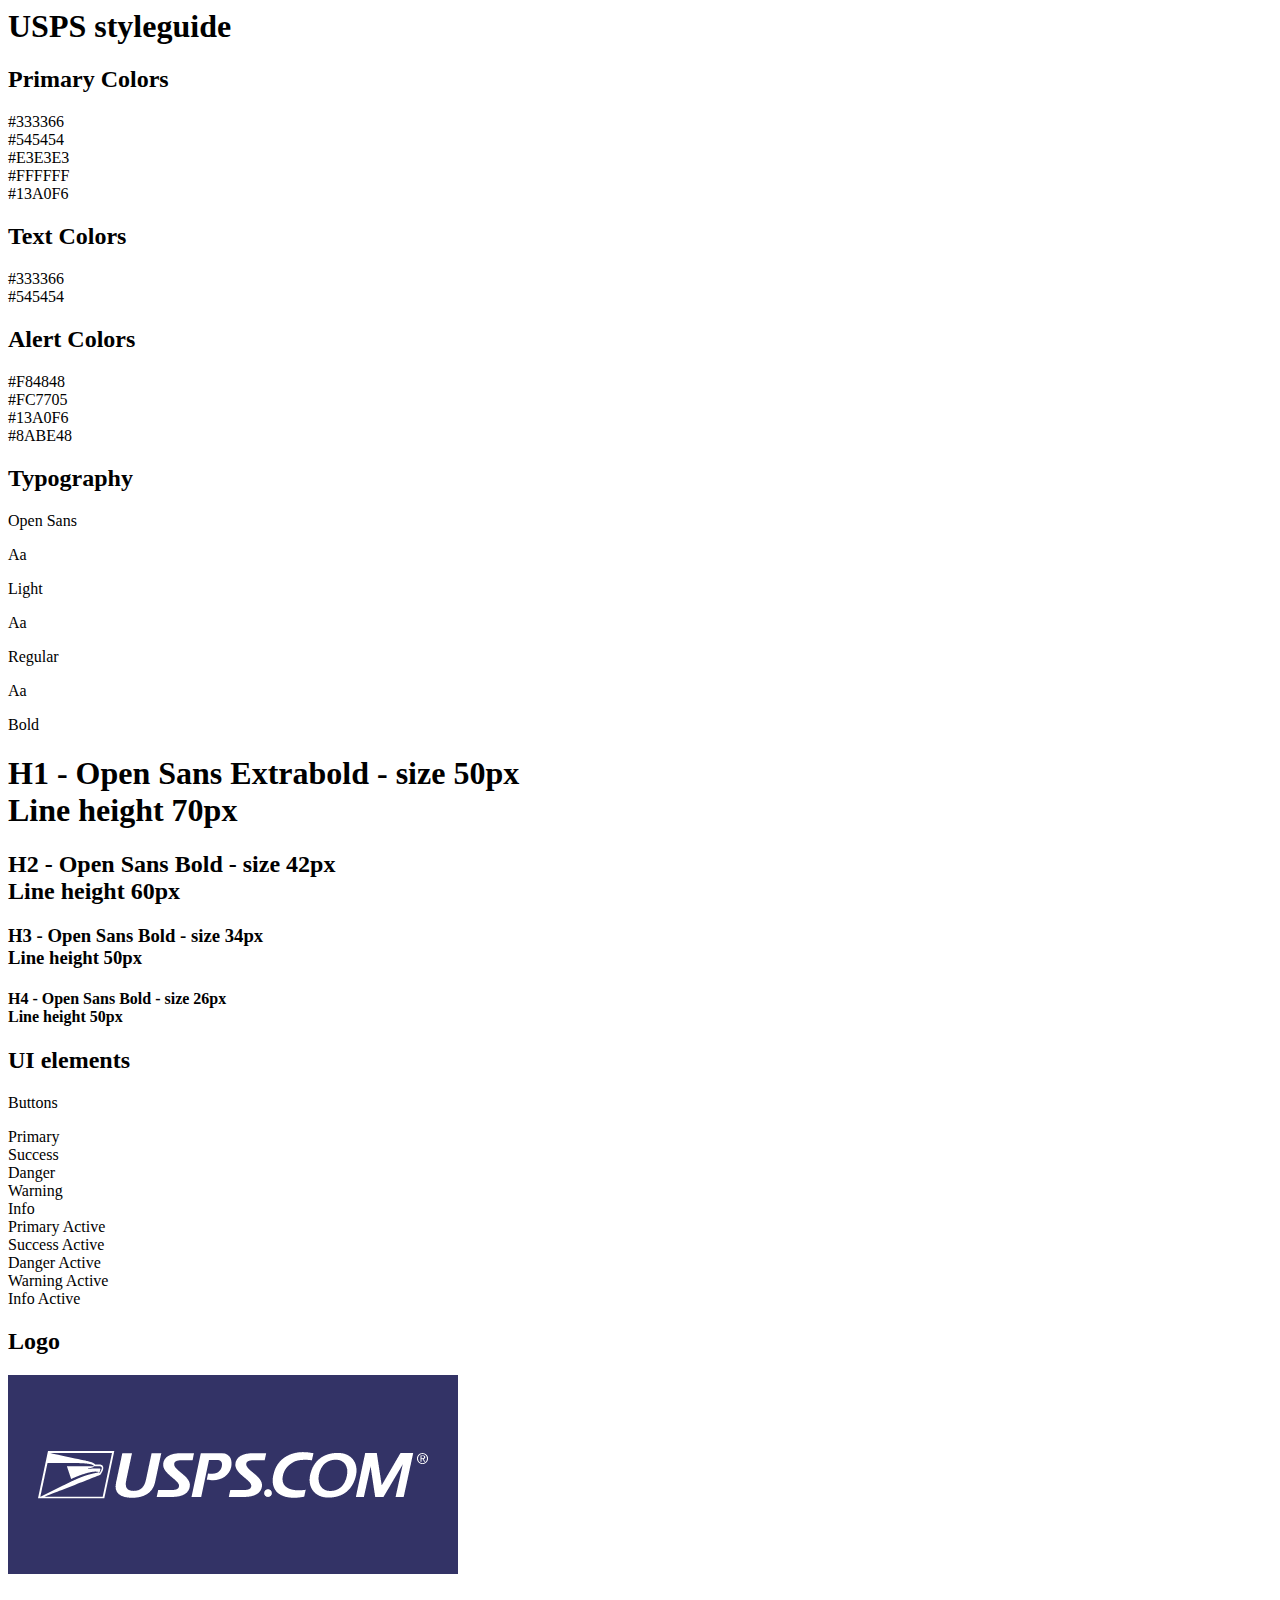
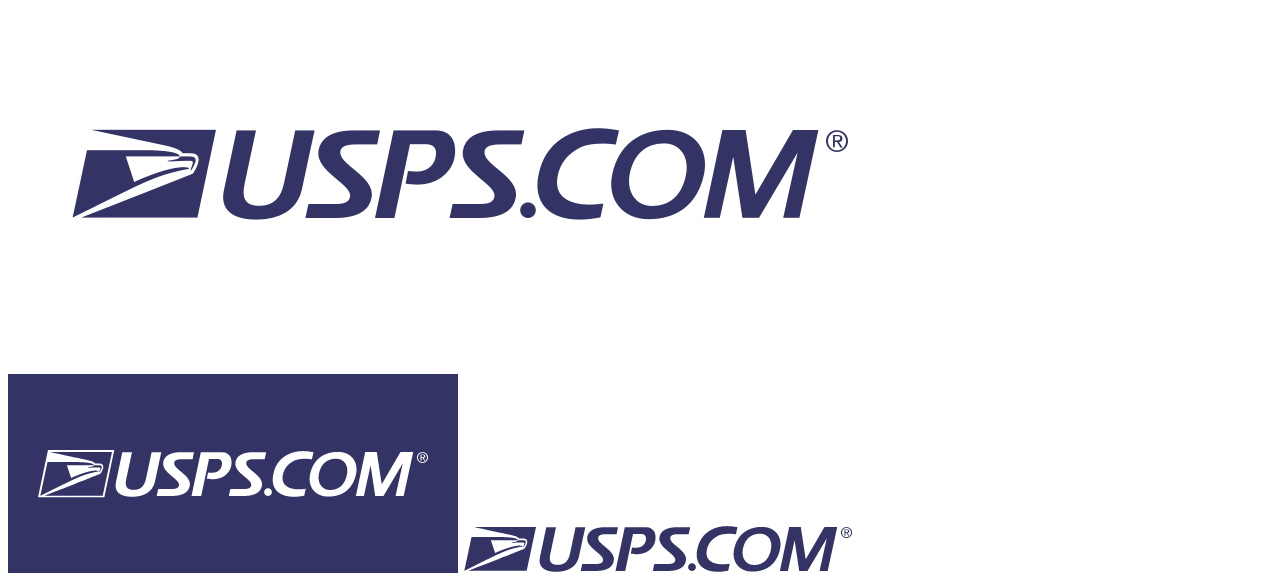
<file: wk-17/usps/02_BoxModel/unsolved/index.html>
<html>
<head>
  <title>USPS Style Guide</title>
  <link href="https://fonts.googleapis.com/css?family=Open+Sans&display=swap" rel="stylesheet">
  <link href="css/style.css" rel="stylesheet" type="text/css">
</head>
<body>
<section class="header"></section>
<section class="colorPalette">
  <h1 id="pageTopic">USPS styleguide</h1>
  <h2 class="sectionHead">Primary Colors</h2>
  <div class="colorContainer">
    <div class="swatch darkBlue"></div>
    <div class="hexCode">#333366</div>
  </div>
  <div class="colorContainer">
    <div class="swatch darkGrey"></div>
    <div class="hexCode">#545454</div>
  </div>
  <div class="colorContainer">
    <div class="swatch lightGrey"></div>
    <div class="hexCode">#E3E3E3</div>
  </div>
  <div class="colorContainer">
    <div class="swatch white"></div>
    <div class="hexCode">#FFFFFF</div>
  </div>
  <div class="colorContainer">
    <div class="swatch lightBlue"></div>
    <div class="hexCode">#13A0F6</div>
  </div>

  <h2 class="sectionHead">Text Colors</h2>
  <div class="colorContainer">
    <div class="swatch darkBlue"></div>
    <div class="hexCode">#333366</div>
  </div>
  <div class="colorContainer">
    <div class="swatch darkGrey"></div>
    <div class="hexCode">#545454</div>
  </div>

  <h2 class="sectionHead">Alert Colors</h2>
  <div class="colorContainer">
    <div class="swatch red"></div>
    <div class="hexCode">#F84848</div>
  </div>
  <div class="colorContainer">
    <div class="swatch orange"></div>
    <div class="hexCode">#FC7705</div>
  </div>
  <div class="colorContainer">
    <div class="swatch lightBlue"></div>
    <div class="hexCode">#13A0F6</div>
  </div>
  <div class="colorContainer">
    <div class="swatch lightGreen"></div>
    <div class="hexCode">#8ABE48</div>
  </div>
</section>
<section class="typography">
  <h2 class="sectionHead">Typography</h2>
  <p>Open Sans</p>
  <div class="type_container">
  <p class="large light">Aa</p>
  <p>Light</p>
  </div>

  <div class="type_container">
  <p class="large regular">Aa</p>
  <p>Regular</p>
  </div>

  <div class="type_container">
  <p class="large bold">Aa</p>
  <p>Bold</p>
  </div>

  <h1>H1 - Open Sans Extrabold - size 50px <br>Line height 70px</h1>
  <h2>H2 - Open Sans Bold - size 42px <br>Line height 60px</h2>
  <h3>H3 - Open Sans Bold - size 34px <br>Line height 50px</h3>
  <h4>H4 - Open Sans Bold - size 26px <br>Line height 50px</h4>
</section>
<section class="uiElements">
    <h2 class="sectionHead">UI elements</h2>
    <p>Buttons</p>
    <div class="buttonContain">
      <div class="button primary">Primary</div>
      <div class="button success">Success</div>
      <div class="button danger">Danger</div>
      <div class="button warning">Warning</div>
      <div class="button info">Info</div>
    </div>
    <div class="buttonContain">
      <div class="button primaryActive">Primary Active</div>
      <div class="button successActive">Success Active</div>
      <div class="button dangerActive">Danger Active</div>
      <div class="button warningActive">Warning Active</div>
      <div class="button infoActive">Info Active</div>
    </div>
</section>
<section class="imagery">
<h2 class="sectionHead">Logo</h2>
<img src="images/Logo-dark.png">
<img src="images/Logo-light.png">
<img src="images/Logo-dark1.png">
<img src="images/Logo-light-1.png">
</section>
</body>
</html>
</file>
<file: wk-18/03_Jakes_Eatery/css/style.css>
/* Navigation styles */
.logo {
  background: white;
  height: 230px;
  background-image: url("../images/jakes-logo.png");
  background-repeat: no-repeat;
  background-position: center;
}

.nav {
  display: flex;
  background-color: black;
  padding: 20px;
}

.left, .center, .right {
  height: 50px;
  display: flex;
  justify-content: center;
  align-items: center;
}

.left, .right {
  width: 25%;
}
.center {
  width: 50%;
}

.center a {
  color: white;
  padding: 10px;
  font-size: 18px;
  text-decoration: none;
  font-family:arial;
}

.right button {
  background-color: yellow;
  color:black;
  font-size: 16px;
  padding: 15px;
  width: 50%;
}

.left button {
  background-color: skyblue;
  color:black;
  font-size: 16px;
  padding: 15px;
  width: 50%;
}

/* Column styles */
.column {
  display: flex;
  height: 1200px;
  width: 800px;
  flex-direction: column;
  margin: 0 auto;
}

.meal1, .meal2, .meal3 {
  height: 100%;
  width: 100%;
  display: flex;
  align-items: flex-end;
  margin-bottom: 20px;
}
.meal1 {
  margin-top:20px;
  background-image: url("../images/steak.png");
  background-repeat: no-repeat;
  background-position: center;

}
.meal2 {
  background-image: url("../images/soup.png");
  background-repeat: no-repeat;
  background-position: center;
}
.meal3 {
  background-image: url("../images/cheesecake.png");
  background-repeat: no-repeat;
  background-position: center;
}

.text {
  background: rgb(0,0,0,0.7);
  width: 100%;
  padding: 20px 40px;
  color: white;
}
.text p {
  color: rgba(255, 255, 255, 0.7);
  font-family: Arial, Helvetica, sans-serif;
}
.text h1 {
  font-family: Georgia, 'Times New Roman', Times, serif;
}

/* Footer Styles */
.footer {
  display: flex;
  justify-content: center;
  align-items: center;
  background: black;
  height: 100px;
}

.footer a {
  padding: 20px 40px;
  font-family: Arial, Helvetica, sans-serif;
  text-decoration: none;
}

.ig {
  color: red;
}

.fb {
  color:skyblue;
}

.tw {
  color: yellow;
}
</file>
<file: wk-18/01_Your_First_Flex_Layout/solved/css/index.css>
.flex_item {
  padding:10px;
  margin: 10px;
  background-color: orange;
  color: white;
}
.flex {
  display: flex;
  padding: 10px;
  margin: 10px;
}
#column {
  background-color: #E6F5FF;
  flex-direction: column;
}
#row {
  background-color: #FFF7DE;
  flex-direction: row;
}
</file>
<file: wk-18/02_Sizing_With_Flex_Items/solved/css/index.css>
.flexItem {
  background-color: lightyellow;
  margin: 10px;
  padding: 10px;
  width: 250px;
  height: 250px;
}
.flexContainer {
  display: flex;
  height: 400px;
  background-color: lightblue;
  margin: 10px;
  padding: 10px;
}
.justifyContent {
  justify-content: center;
}
.perfectlyCentered {
  justify-content: center;
  align-items: center;
}
.alignItems {
  align-items: center;
}
</file>
<file: wk-17/17-3/02_Positioning_Relative_Absolute/solved/css/index.css>
body {
  height: 5000px;
}
.left {
  width: 50%;
  background-color: purple;
}
.right {
  width: 50%;
  background-color: green;
}
.relative {
  background-color: lightblue;
  height: 250px;
  padding: 30px;
  margin: 10px;
  display: flex;
  position: relative;
}
.absolute {
  height: 50px;
  width: 50px;
  background-color: red;
  position: absolute;
  top: 0;
  left: 0;
}
.fixed {
  height: 200px;
  width: 200px;
  background-color: green;
  position: fixed;
  bottom: 0;
  right: 0;
}
</file>
<file: wk-17/17-3/02_Positioning_Relative_Absolute/unsolved/css/index.css>
body {
  height: 5000px;
}
.left {
  width: 50%;
  background-color: purple;
}
.right {
  width: 50%;
  background-color: green;
}
.relative {
  background-color: lightblue;
  height: 250px;
  padding: 30px;
  margin: 10px;
  display: flex;
}
.absolute {
  height: 150px;
  width: 150px;
  background-color: red;
  color: white;

}
.fixed {
  height: 200px;
  width: 200px;
  background-color: green;

}
</file>
<file: wk-17/usps/01_Containers_Structure/solved/css/style.css>
/*  Hi! your going to write styles here in the next couple activities. */
</file>
<file: wk-17/usps/01_Containers_Structure/unsolved/css/style.css>
/*  Hi! your going to write styles here in the next couple activities. */
</file>
<file: wk-17/usps/02_BoxModel/solved/css/style.css>
/* Header Styles */
.header {
  height: 250px;
  max-height: 500px;
  background-image: url(../images/upsBackground.png);
  background-size: cover;
  background-repeat: no-repeat;
  background-position: bottom;
}
#pageTopic {
   text-align: center;
}
 /* Primary Color */
 .colorContainer {
     display: inline-block;
     margin: 15px;
 }
 .swatch {
    height: 200px;
    width: 170px;
    border: 1px solid black;
}
.hexCode {
    padding: 15px;
    text-align: center;
    border: 1px solid black;
    border-top: none;
    border-bottom-left-radius: 7px;
    border-bottom-right-radius: 7px;
}
/* Typography CSS */
.type_container {
    display: inline-block;
    margin: 20px;
}

/* UI Elements */
.button {
    display: inline-block;
    padding: 15px;
    margin: 15px;
    width: 150px;
    text-align: center;
    color: white;
    outline: 1px solid red;
}
</file>
<file: wk-17/usps/02_BoxModel/unsolved/css/style.css>
/* Header Styles */

/* Primary Color */

/* Typography CSS */

/* UI Elements */
</file>
